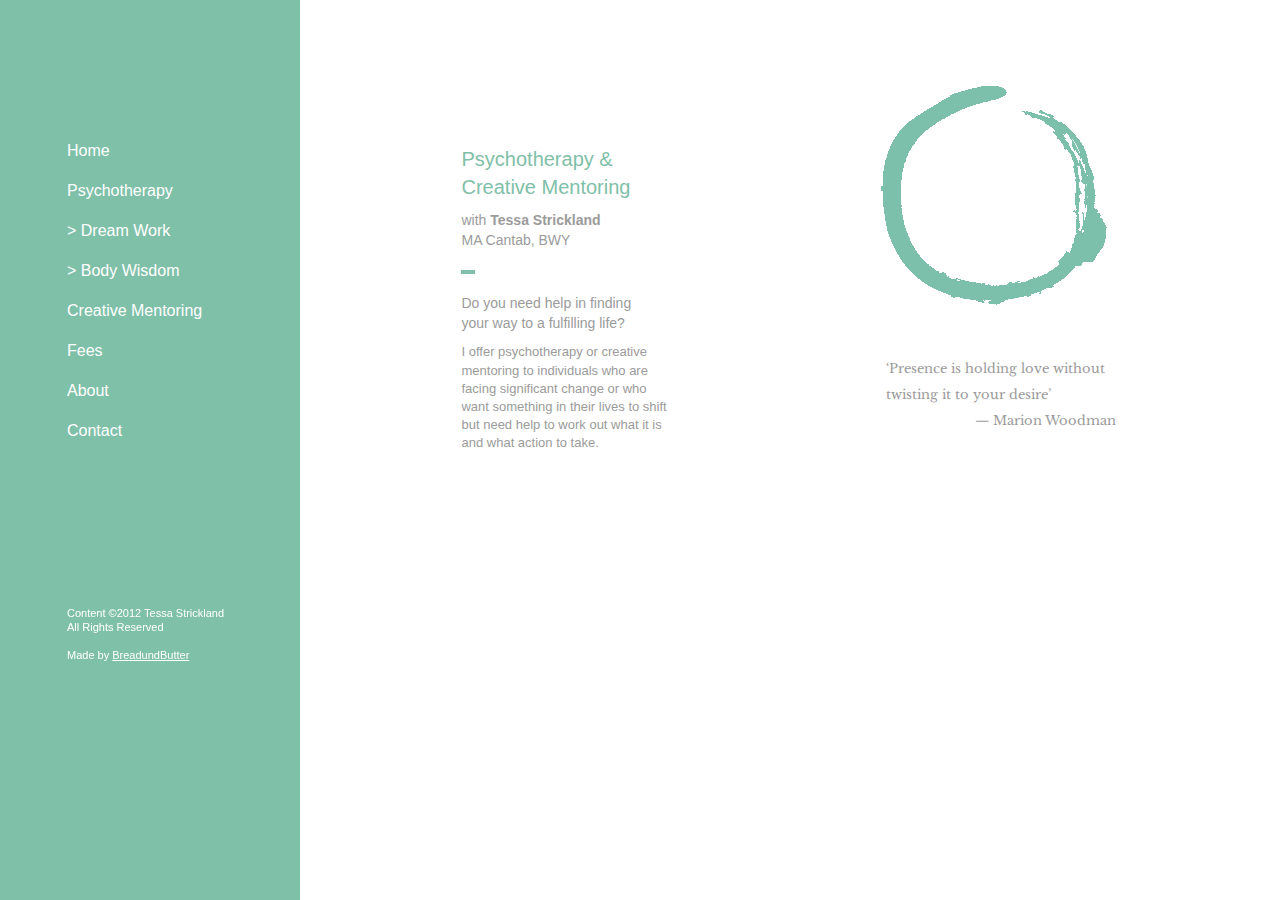
<file: index.html>
<!DOCTYPE html>
<html>
  <head>
    <title>Core Process Psychotherapy with Tessa Strickland</title>
    <meta charset="UTF-8">
    <meta name="description" content="UKCP registered psychotherapist: psychotherapy, mentoring and mindfulness practice in Bath, Somerset.">
    <meta name="viewport" content="width=device-width, initial-scale=1">
    <link rel="stylesheet" href="stylesheets/reset.css" type="text/css">
    <link rel="stylesheet" href="stylesheets/style.css">
    <link href="https://fonts.googleapis.com/css?family=Libre+Baskerville" rel="stylesheet">
  </head>
<body>

<!-- Sidebar/menu -->
<nav class="bb-sidebar sidebar-style bb-collapse bb-top bb-padding" style="z-index:3;width:300px;" id="mySidebar"><br>
  <a href="javascript:void(0)" onclick="w3_close()" class="bb-button bb-hide-large bb-display-topleft" style="width:100%;font-size:22px;text-align:right;padding-right:30px;">X</a>
  <div class="bb-bar-block set-navigation">
    <a href="index.html" onclick="w3_close()" class="bb-bar-item bb-button bb-hover-darkgreen">Home</a> 
    <a href="psychotherapy.html" onclick="w3_close()" class="bb-bar-item bb-button bb-hover-darkgreen">Psychotherapy</a> 
    <a href="dreamwork.html" onclick="w3_close()" class="bb-bar-item bb-button bb-hover-darkgreen">> Dream Work</a> 
    <a href="bodywisdom.html" onclick="w3_close()" class="bb-bar-item bb-button bb-hover-darkgreen">> Body Wisdom</a> 
    <a href="creativementoring.html" onclick="w3_close()" class="bb-bar-item bb-button bb-hover-darkgreen">Creative Mentoring</a>
    <a href="fees.html" onclick="w3_close()" class="bb-bar-item bb-button bb-hover-darkgreen">Fees</a> 
    <a href="about.html" onclick="w3_close()" class="bb-bar-item bb-button bb-hover-darkgreen">About</a> 
    <a href="contact.html" onclick="w3_close()" class="bb-bar-item bb-button bb-hover-darkgreen">Contact</a>
  </div>
</nav>

<!-- Top menu on small screens -->
<header class="bb-container bb-top bb-hide-large sidebar-style bb-xlarge bb-padding">
  <a href="javascript:void(0)" class="bb-button bb-margin-right" onclick="w3_open()">☰</a>

</header>

<!-- Overlay effect when opening sidebar on small screens -->
<div class="bb-overlay bb-hide-large" onclick="w3_close()" style="cursor:pointer" title="close side menu" id="myOverlay"></div>

<!-- !PAGE CONTENT! -->
<div class="bb-main" style="margin-left:340px;margin-right:40px">
  
  <!-- Homepage Content Col 2 -->

  <div class="bb-row-padding">
    <div class="bb-half bb-margin-bottom mt145 tab-mt200 mob-mt130">
      <div style="max-width:215px;margin: 0 auto;">
        <h1 style="font-size:20px;line-height:1.4;padding-bottom:10px;color:#7fc0a9">Psychotherapy & Creative Mentoring</h1>
        <p style="font-size: 14px;line-height: 1.4;color: #9b9b9b;padding-bottom:20px">with <span class="emphasise">Tessa Strickland</span><br/>MA Cantab, BWY</p>

        <hr style="width:10px;border:2px solid #7fc0a9;margin-bottom:20px;float:left;margin-top:0px;">
        
        <p style="font-size: 14px;line-height: 1.4;color: #9b9b9b;padding-bottom:10px;clear:both;" >Do you need help in finding<br/>your way to a fulfilling life?</p>

        <p class="page-copy mb30">I offer psychotherapy or creative mentoring to individuals who are facing significant change or who want something in their lives to shift but need help to work out what it is and what action to take.</p>
        <hr style="width:10px;border:2px solid #7fc0a9" class="mob-linebreak">
      </div>
    </div>
        
    <div class="bb-half mt70 tab-mt100 mob-mt0">
      <div class="set-thirdcol mob-set-pagequote">
        <div id="circle" class="mb60 mob-mb30">
            <img src="assets/transparent_circle.png" alt="zen-circle" width="226">
        </div>
        <div class="test page-quote set-pagequote homepage-quote mob-mt10 mob-mb80">
          <p >
            ‘Presence is holding love without twisting it to your desire’ 
          </p>
          <p class="set-right ">— Marion Woodman</p>
        </div>
      </div>
    </div>
  </div>

<!-- End page content -->
</div>

<!-- W3.CSS Container -->
<div class="footer tab-footer bb-container bb-padding-32" style="margin-top:75px;padding-right:58px;"><p>Content ©2012 Tessa Strickland <br/>
All Rights Reserved <br/><br/>Made by <a href="https://www.breadundbutter.com" title="breadundbutter" target="_blank" class="bb-hover-opacity">BreadundButter</a></p></div>

<script>
// Script to open and close sidebar
function w3_open() {
    document.getElementById("mySidebar").style.display = "block";
    document.getElementById("myOverlay").style.display = "block";
}
 
function w3_close() {
    document.getElementById("mySidebar").style.display = "none";
    document.getElementById("myOverlay").style.display = "none";
}
</script>

</body>
</html>
</file>
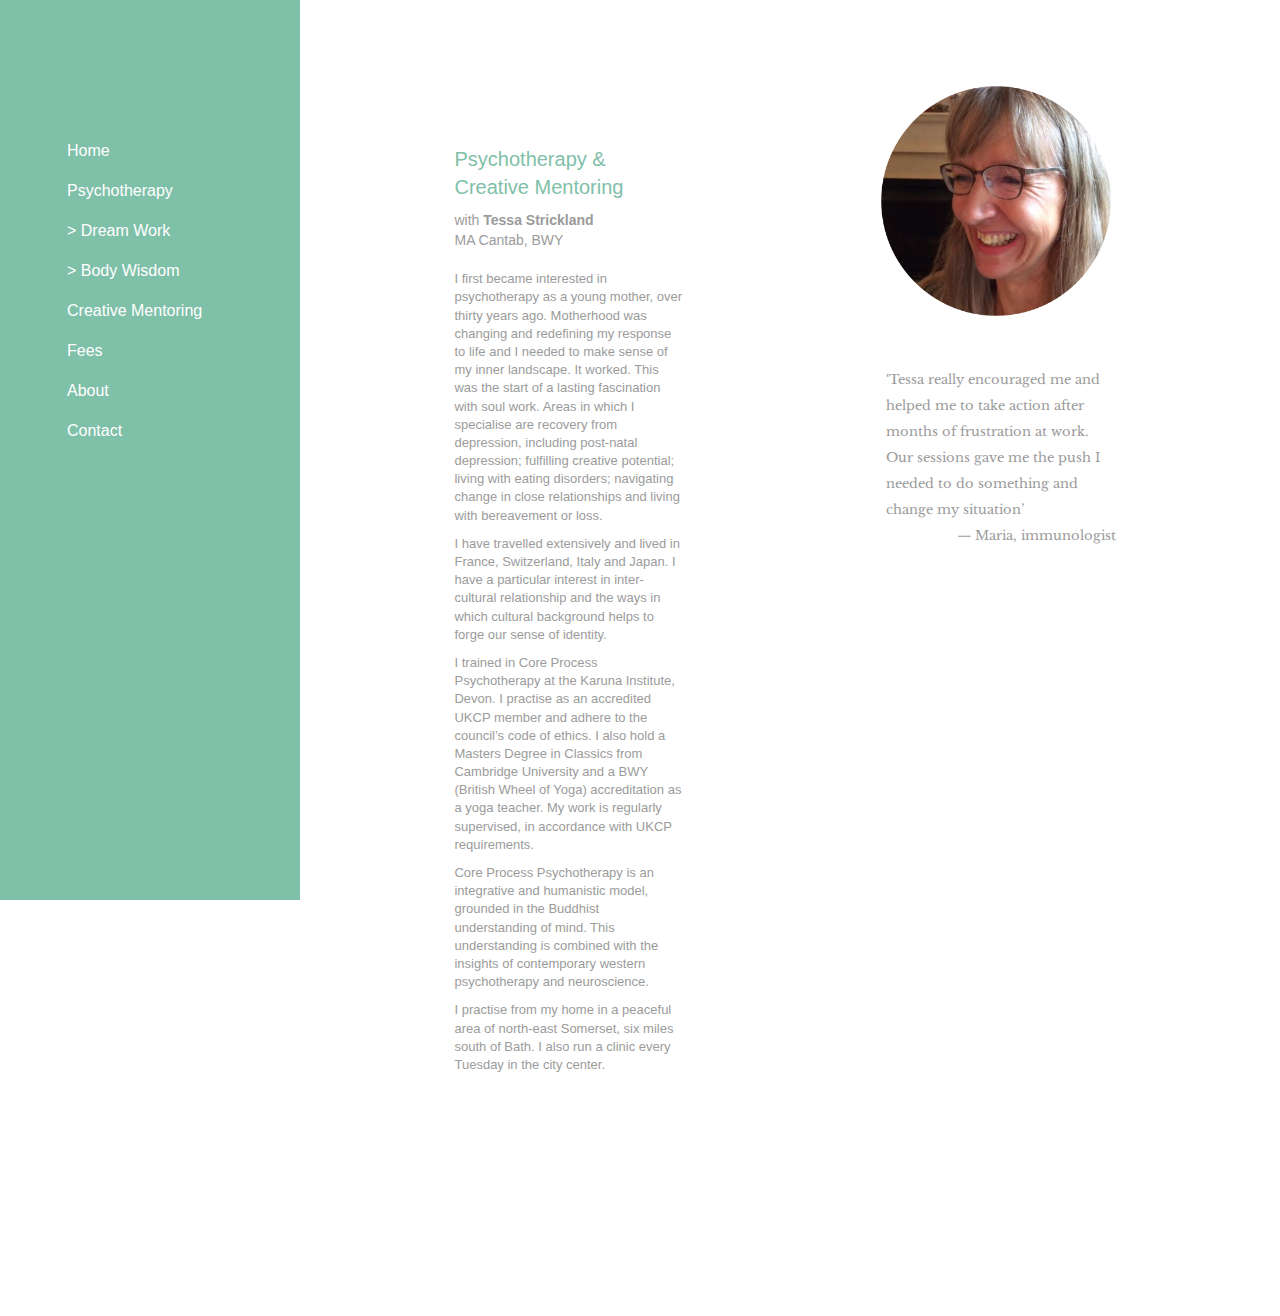
<file: about.html>
<!DOCTYPE html>
<html>
  <head>
    <title>About | Tessa Strickland</title>
    <meta charset="UTF-8">
    <meta name="description" content="Tessa Strickland offers mid- to long-term core process pyschotherapy in rural north-east Somerset">
    <meta name="viewport" content="width=device-width, initial-scale=1">
    <link rel="stylesheet" href="stylesheets/reset.css" type="text/css">
    <link rel="stylesheet" href="stylesheets/style.css">
    <link href="https://fonts.googleapis.com/css?family=Libre+Baskerville" rel="stylesheet">
  </head>
  <body>

  <!-- Sidebar/menu -->
  <nav class="bb-sidebar sidebar-style bb-collapse bb-top bb-padding" style="z-index:3;width:300px;" id="mySidebar"><br>
    <a href="javascript:void(0)" onclick="w3_close()" class="bb-button bb-hide-large bb-display-topleft" style="width:100%;font-size:22px;text-align:right;padding-right:30px;">X</a>
    <div class="bb-bar-block set-navigation">
      <a href="index.html" onclick="w3_close()" class="bb-bar-item bb-button bb-hover-darkgreen">Home</a> 
      <a href="psychotherapy.html" onclick="w3_close()" class="bb-bar-item bb-button bb-hover-darkgreen">Psychotherapy</a> 
      <a href="dreamwork.html" onclick="w3_close()" class="bb-bar-item bb-button bb-hover-darkgreen">> Dream Work</a> 
      <a href="bodywisdom.html" onclick="w3_close()" class="bb-bar-item bb-button bb-hover-darkgreen">> Body Wisdom</a> 
      <a href="creativementoring.html" onclick="w3_close()" class="bb-bar-item bb-button bb-hover-darkgreen">Creative Mentoring</a>
      <a href="fees.html" onclick="w3_close()" class="bb-bar-item bb-button bb-hover-darkgreen">Fees</a> 
      <a href="about.html" onclick="w3_close()" class="bb-bar-item bb-button bb-hover-darkgreen">About</a> 
      <a href="contact.html" onclick="w3_close()" class="bb-bar-item bb-button bb-hover-darkgreen">Contact</a>
    </div>
  </nav>

  <!-- Top menu on small screens -->
  <header class="bb-container bb-top bb-hide-large sidebar-style bb-xlarge bb-padding">
    <a href="javascript:void(0)" class="bb-button bb-margin-right" onclick="w3_open()">☰</a>

  </header>

  <!-- Overlay effect when opening sidebar on small screens -->
  <div class="bb-overlay bb-hide-large" onclick="w3_close()" style="cursor:pointer" title="close side menu" id="myOverlay"></div>

  <!-- !PAGE CONTENT! -->
  <div class="bb-main" style="margin-left:340px;margin-right:40px">
    

    <!-- Packages / Pricing Tables -->

    <div class="bb-row-padding">
      <div class="bb-half bb-margin-bottom mt145 tab-mt200 mob-mt130">
        <div style="max-width:229px;margin: 0 auto;">
          <h1 style="font-size:20px;line-height:1.4;padding-bottom:10px;color:#7fc0a9">Psychotherapy & Creative Mentoring</h1>
          <p style="font-size: 14px;line-height: 1.4;color: #9b9b9b;padding-bottom:20px">with <span class="emphasise">Tessa Strickland</span></br>MA Cantab, BWY</p>
          <div class="page-copy">
          <p class="mb10">I first became interested in psychotherapy as a young mother, over thirty years ago. Motherhood was changing and redefining my response to life and I needed to make sense of my inner landscape. It worked.  This was the start of a lasting fascination with soul work. Areas in which I specialise are recovery from depression, including post-natal depression; fulfilling creative potential; living with eating disorders; navigating change in close relationships and living with bereavement or loss.</p>

          <p class="mb10">I have travelled extensively and lived in France, Switzerland, Italy and Japan.  I have a particular interest in inter-cultural relationship and the ways in which cultural background helps to forge our sense of identity.</p>

          <p class="mb10">I trained in Core Process Psychotherapy at the Karuna Institute, Devon. I practise as an accredited UKCP member and adhere to the council’s code of ethics. I also hold a Masters Degree in Classics from Cambridge University and a BWY (British Wheel of Yoga) accreditation as a yoga teacher. My work is regularly supervised, in accordance with UKCP requirements.</p>

          <p class="mb10">Core Process Psychotherapy is an integrative and humanistic model, grounded in the Buddhist understanding of mind. This understanding is combined with the insights of contemporary western psychotherapy and neuroscience.</p>

          <p class="mb30">I practise from my home in a peaceful area of north-east Somerset, six miles south of Bath. I also run a clinic every Tuesday in the city center. </p>
          <hr style="width:10px;border:2px solid #7fc0a9" class="mob-linebreak">
          </div>
        </div>
      </div>
          
      <div class="bb-half mt70 tab-mt100 mob-mt0">
        <div class="set-thirdcol mob-set-pagequote">
          <div id="circle" class="mb60 mob-mb30">
              <img style="width:230px" src="assets/tessa.png" alt="tessa-strickland" width="230">
          </div>
          <div class="page-quote set-pagequote mob-mt10 mob-mb80">
            <p >
              ‘Tessa really encouraged me and helped me to take action after months of frustration at work.
              Our sessions gave me the push I needed to do something and change my situation’   
            </p>
            <p class="set-right ">— Maria, immunologist
  </p>
          </div>
        </div>
      </div>
    </div>

  <!-- End page content -->
  </div>

  <!-- W3.CSS Container -->
  <div class="footer tab-footer bb-container bb-padding-32" style="margin-top:75px;padding-right:58px;"><p>Content ©2012 Tessa Strickland </br>
  All Rights Reserved </br></br>Made by <a href="https://www.breadundbutter.com" title="breadundbutter" target="_blank" class="bb-hover-opacity">BreadundButter</a></p></div>

  <script>
  // Script to open and close sidebar
  function w3_open() {
      document.getElementById("mySidebar").style.display = "block";
      document.getElementById("myOverlay").style.display = "block";
  }
   
  function w3_close() {
      document.getElementById("mySidebar").style.display = "none";
      document.getElementById("myOverlay").style.display = "none";
  }
  </script>

  </body>
</html>
</file>
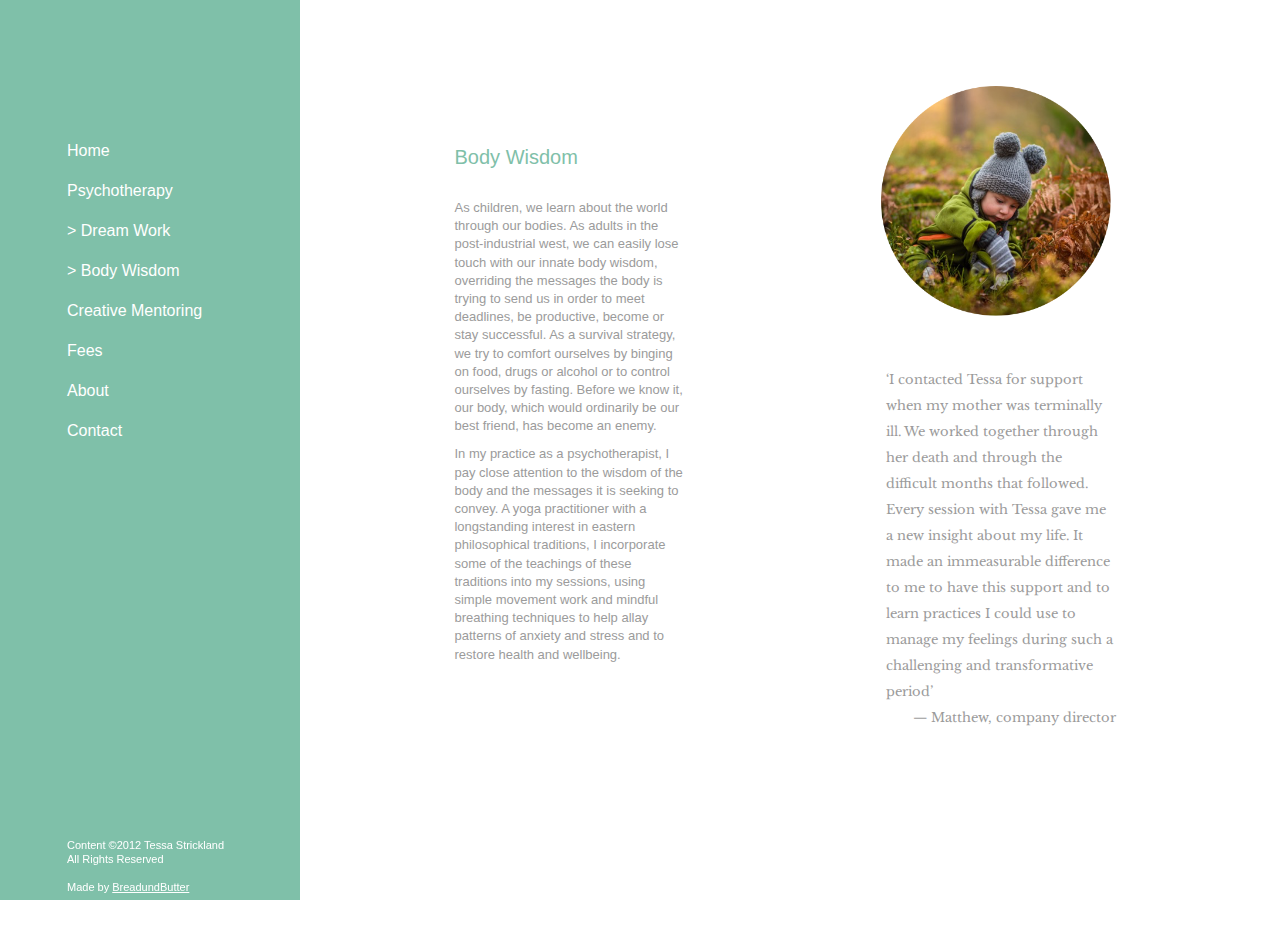
<file: bodywisdom.html>
<!DOCTYPE html>
<html>
<head>
  <title>Body Wisdom with Tessa Strickland</title>
  <meta charset="UTF-8">
  <meta name="description" content="The body remembers: learn to read the messages your body sends you with movement practice and breath work">
  <meta name="viewport" content="width=device-width, initial-scale=1">
  <link rel="stylesheet" href="stylesheets/reset.css" type="text/css">
  <link rel="stylesheet" href="stylesheets/style.css">
  <link href="https://fonts.googleapis.com/css?family=Libre+Baskerville" rel="stylesheet">
</head>
<body>

<!-- Sidebar/menu -->
<nav class="bb-sidebar sidebar-style bb-collapse bb-top bb-padding" style="z-index:3;width:300px;" id="mySidebar"><br>
  <a href="javascript:void(0)" onclick="w3_close()" class="bb-button bb-hide-large bb-display-topleft" style="width:100%;font-size:22px;text-align:right;padding-right:30px;">X</a>
  <div class="bb-bar-block set-navigation">
    <a href="index.html" onclick="w3_close()" class="bb-bar-item bb-button bb-hover-darkgreen">Home</a> 
    <a href="psychotherapy.html" onclick="w3_close()" class="bb-bar-item bb-button bb-hover-darkgreen">Psychotherapy</a> 
    <a href="dreamwork.html" onclick="w3_close()" class="bb-bar-item bb-button bb-hover-darkgreen">> Dream Work</a> 
    <a href="bodywisdom.html" onclick="w3_close()" class="bb-bar-item bb-button bb-hover-darkgreen">> Body Wisdom</a> 
    <a href="creativementoring.html" onclick="w3_close()" class="bb-bar-item bb-button bb-hover-darkgreen">Creative Mentoring</a>
    <a href="fees.html" onclick="w3_close()" class="bb-bar-item bb-button bb-hover-darkgreen">Fees</a> 
    <a href="about.html" onclick="w3_close()" class="bb-bar-item bb-button bb-hover-darkgreen">About</a> 
    <a href="contact.html" onclick="w3_close()" class="bb-bar-item bb-button bb-hover-darkgreen">Contact</a>
  </div>
</nav>

<!-- Top menu on small screens -->
<header class="bb-container bb-top bb-hide-large sidebar-style bb-xlarge bb-padding">
  <a href="javascript:void(0)" class="bb-button bb-margin-right" onclick="w3_open()">☰</a>

</header>

<!-- Overlay effect when opening sidebar on small screens -->
<div class="bb-overlay bb-hide-large" onclick="w3_close()" style="cursor:pointer" title="close side menu" id="myOverlay"></div>

<!-- !PAGE CONTENT! -->
<div class="bb-main" style="margin-left:340px;margin-right:40px">

  <!-- Packages / Pricing Tables -->

  <div class="bb-row-padding">
    <div class="bb-half bb-margin-bottom mt145 tab-mt200 mob-mt130">
      <div style="max-width:229px;margin: 0 auto;">
        <h1 style="font-size:20px;line-height:1.2;padding-bottom:30px;color:#7fc0a9">Body Wisdom</h1>
        <p class="page-copy mb10">As children, we learn about the world through our bodies. As adults in the post-industrial west, we can easily lose touch with our innate body wisdom, overriding the messages the body is trying to send us in order to meet deadlines, be productive, become or stay successful. As a survival strategy, we try to comfort ourselves by binging on food, drugs or alcohol or to control ourselves by fasting. Before we know it, our body, which would ordinarily be our best friend, has become an enemy.</p>
        <p class="page-copy mb30">In my practice as a psychotherapist, I pay close attention to the wisdom of the body and the messages it is seeking to convey.  A yoga practitioner with a longstanding interest in eastern philosophical traditions, I incorporate some of the teachings of these traditions into my sessions, using simple movement work and mindful breathing techniques to help allay patterns of anxiety and stress and to restore health and wellbeing.</p>
        <hr style="width:10px;border:2px solid #7fc0a9" class="mob-linebreak">
      </div>
    </div>
        
    <div class="bb-half mt70 tab-mt100 mob-mt0">
      <div class="set-thirdcol mob-set-pagequote">
        <div id="circle" class="mb60 mob-mb30">
            <img style="width:230px" src="assets/bodywisdom.png" width="230" alt="body-wisdom">
        </div>
        <div class="page-quote set-pagequote mob-mt10 mob-mb80">
          <p >
            ‘I contacted Tessa for support when my mother was terminally ill. We worked together through her death and through the difficult months that followed. Every session with Tessa gave me a new insight about my life. It made an immeasurable difference to me to have this support and to learn practices I could use to manage my feelings during such a challenging and transformative period’ 
          </p>
          <p class="set-right ">— Matthew, company director</p>
        </div>
      </div>
    </div>
  </div>

<!-- End page content -->
</div>

<!-- W3.CSS Container -->
<div class="footer tab-footer bb-container bb-padding-32" style="margin-top:75px;padding-right:58px;"><p>Content ©2012 Tessa Strickland </br>
All Rights Reserved </br></br>Made by <a href="https://www.breadundbutter.com" title="breadundbutter" target="_blank" class="bb-hover-opacity">BreadundButter</a></p></div>

<script>
// Script to open and close sidebar
function w3_open() {
    document.getElementById("mySidebar").style.display = "block";
    document.getElementById("myOverlay").style.display = "block";
}
 
function w3_close() {
    document.getElementById("mySidebar").style.display = "none";
    document.getElementById("myOverlay").style.display = "none";
}
</script>

</body>
</html>
</file>
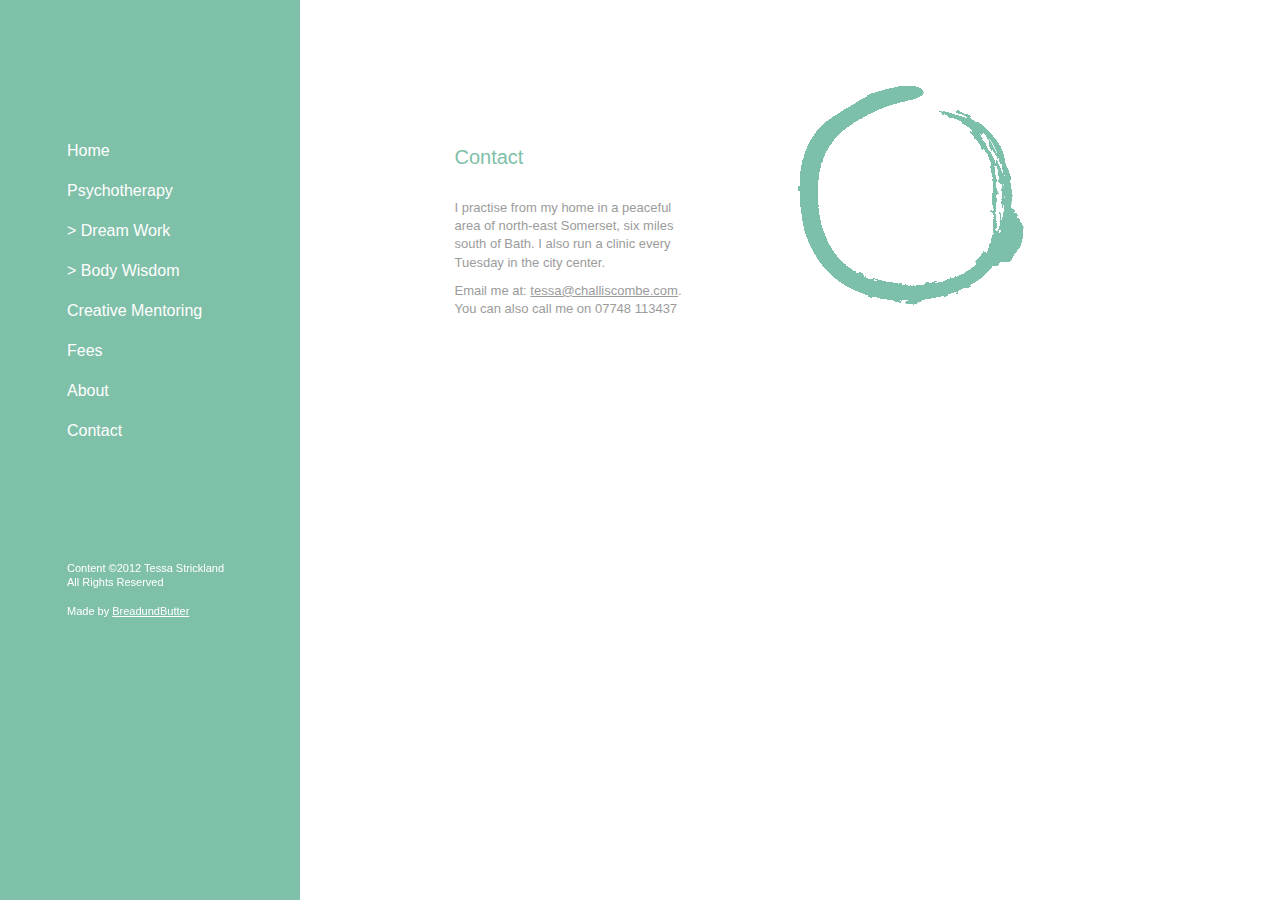
<file: contact.html>
<!DOCTYPE html>
<html>
<head>
  <title>Contact | Tessa Strickland</title>
  <meta charset="UTF-8">
  <meta name="description" content="Take care of your soul: I offer psychotherapy based on Buddhist mindfulness teachings and modern psychology.">
  <meta name="viewport" content="width=device-width, initial-scale=1">
  <link rel="stylesheet" href="stylesheets/reset.css" type="text/css">
  <link rel="stylesheet" href="stylesheets/style.css">
  <link href="https://fonts.googleapis.com/css?family=Libre+Baskerville" rel="stylesheet">
</head>
<body>

<!-- Sidebar/menu -->
<nav class="bb-sidebar sidebar-style bb-collapse bb-top bb-padding" style="z-index:3;width:300px;" id="mySidebar"><br>
  <a href="javascript:void(0)" onclick="w3_close()" class="bb-button bb-hide-large bb-display-topleft" style="width:100%;font-size:22px;text-align:right;padding-right:30px;">X</a>
  <div class="bb-bar-block set-navigation">
    <a href="index.html" onclick="w3_close()" class="bb-bar-item bb-button bb-hover-darkgreen">Home</a> 
    <a href="psychotherapy.html" onclick="w3_close()" class="bb-bar-item bb-button bb-hover-darkgreen">Psychotherapy</a> 
    <a href="dreamwork.html" onclick="w3_close()" class="bb-bar-item bb-button bb-hover-darkgreen">> Dream Work</a> 
    <a href="bodywisdom.html" onclick="w3_close()" class="bb-bar-item bb-button bb-hover-darkgreen">> Body Wisdom</a> 
    <a href="creativementoring.html" onclick="w3_close()" class="bb-bar-item bb-button bb-hover-darkgreen">Creative Mentoring</a>
    <a href="fees.html" onclick="w3_close()" class="bb-bar-item bb-button bb-hover-darkgreen">Fees</a> 
    <a href="about.html" onclick="w3_close()" class="bb-bar-item bb-button bb-hover-darkgreen">About</a> 
    <a href="contact.html" onclick="w3_close()" class="bb-bar-item bb-button bb-hover-darkgreen">Contact</a>
  </div>
</nav>

<!-- Top menu on small screens -->
<header class="bb-container bb-top bb-hide-large sidebar-style bb-xlarge bb-padding">
  <a href="javascript:void(0)" class="bb-button bb-margin-right" onclick="w3_open()">☰</a>

</header>

<!-- Overlay effect when opening sidebar on small screens -->
<div class="bb-overlay bb-hide-large" onclick="w3_close()" style="cursor:pointer" title="close side menu" id="myOverlay"></div>

<!-- !PAGE CONTENT! -->
<div class="bb-main" style="margin-left:340px;margin-right:40px"> 
  <!-- Contact us form -->

  <div class="bb-row-padding">
    <div class="bb-half bb-margin-bottom mt145 tab-mt200 mob-mt130 page-copy">
      <div style="max-width:229px;margin: 0 auto;">
        <h1 style="font-size:20px;line-height:1.2;padding-bottom:30px;color:#7fc0a9">Contact</h1>
        <div class="page-copy">
          <p class="mb10">I practise from my home in a peaceful area of north-east Somerset, six miles south of Bath. I also run a clinic every Tuesday in the city center. </p>
          <p class="mb120">Email me at: <a href="mailto:tessa@challiscombe.com">tessa@challiscombe.com</a>. You can also call me on 07748 113437</p>
        </div>
      </div>
    </div>
        
    <div class="bb-half mt70 tab-mt100 mob-mt70">
      <div class="mob-set-pagequote">
        <div id="circle" class="mb60 mob-mb30">
            <img src="assets/transparent_circle.png" alt="zen-circle" width="226">
        </div>
      </div>
    </div>
  </div>

<!-- End page content -->
</div>

<!-- W3.CSS Container -->
<div class="footer tab-footer bb-container bb-padding-32" style="margin-top:75px;padding-right:58px;"><p>Content ©2012 Tessa Strickland </br>
All Rights Reserved </br></br>Made by <a href="https://www.breadundbutter.com" title="breadundbutter" target="_blank" class="bb-hover-opacity">BreadundButter</a></p></div>

<script>
// Script to open and close sidebar
function w3_open() {
    document.getElementById("mySidebar").style.display = "block";
    document.getElementById("myOverlay").style.display = "block";
}
 
function w3_close() {
    document.getElementById("mySidebar").style.display = "none";
    document.getElementById("myOverlay").style.display = "none";
}

var contactform =  document.getElementById('contactform');
contactform.setAttribute('action', '//formspree.io/' + 'tessa' + '@' + 'challiscombe' + '.' + 'com');
var ccemailfield = document.getElementById('ccemail');
ccemailfield.setAttribute('value','chloe', 'donegan' + '@' + 'gmail' + '.' + 'com');
</script>

</body>
</html>
</file>
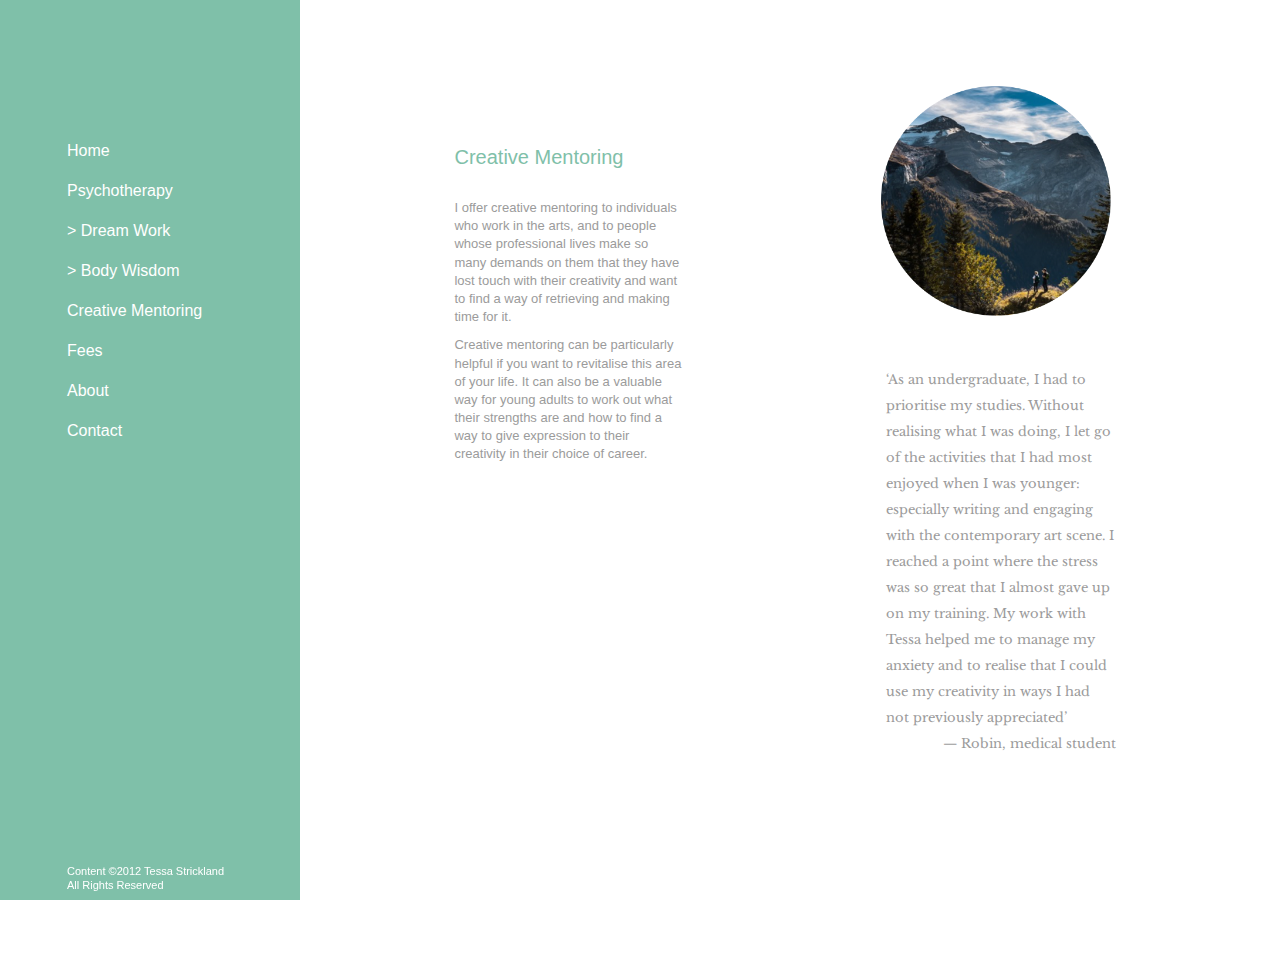
<file: creativementoring.html>
<!DOCTYPE html>
<html>
<head>
  <title>Creative Mentoring with Tessa Strickland</title>
  <meta charset="UTF-8">
  <meta name="description" content="Review your life, your gifts and your unlived potential: use creative mentoring to find your way to a fulfilling future">
  <meta name="viewport" content="width=device-width, initial-scale=1">
  <link rel="stylesheet" href="stylesheets/reset.css" type="text/css">
  <link rel="stylesheet" href="stylesheets/style.css">
  <link href="https://fonts.googleapis.com/css?family=Libre+Baskerville" rel="stylesheet">
</head>
<body>

<!-- Sidebar/menu -->
<nav class="bb-sidebar sidebar-style bb-collapse bb-top bb-padding" style="z-index:3;width:300px;" id="mySidebar"><br>
  <a href="javascript:void(0)" onclick="w3_close()" class="bb-button bb-hide-large bb-display-topleft" style="width:100%;font-size:22px;text-align:right;padding-right:30px;">X</a>
  <div class="bb-bar-block set-navigation">
    <a href="index.html" onclick="w3_close()" class="bb-bar-item bb-button bb-hover-darkgreen">Home</a> 
    <a href="psychotherapy.html" onclick="w3_close()" class="bb-bar-item bb-button bb-hover-darkgreen">Psychotherapy</a> 
    <a href="dreamwork.html" onclick="w3_close()" class="bb-bar-item bb-button bb-hover-darkgreen">> Dream Work</a> 
    <a href="bodywisdom.html" onclick="w3_close()" class="bb-bar-item bb-button bb-hover-darkgreen">> Body Wisdom</a> 
    <a href="creativementoring.html" onclick="w3_close()" class="bb-bar-item bb-button bb-hover-darkgreen">Creative Mentoring</a>
    <a href="fees.html" onclick="w3_close()" class="bb-bar-item bb-button bb-hover-darkgreen">Fees</a> 
    <a href="about.html" onclick="w3_close()" class="bb-bar-item bb-button bb-hover-darkgreen">About</a> 
    <a href="contact.html" onclick="w3_close()" class="bb-bar-item bb-button bb-hover-darkgreen">Contact</a>
  </div>
</nav>

<!-- Top menu on small screens -->
<header class="bb-container bb-top bb-hide-large sidebar-style bb-xlarge bb-padding">
  <a href="javascript:void(0)" class="bb-button bb-margin-right" onclick="w3_open()">☰</a>

</header>

<!-- Overlay effect when opening sidebar on small screens -->
<div class="bb-overlay bb-hide-large" onclick="w3_close()" style="cursor:pointer" title="close side menu" id="myOverlay"></div>

<!-- !PAGE CONTENT! -->
<div class="bb-main" style="margin-left:340px;margin-right:40px">
  

  <!-- Packages / Pricing Tables -->

  <div class="bb-row-padding">
    <div class="bb-half bb-margin-bottom mt145 tab-mt200 mob-mt130">
      <div style="max-width:229px;margin: 0 auto;">
        <h1 style="font-size:20px;line-height:1.2;padding-bottom:30px;color:#7fc0a9">Creative Mentoring</h1>
        <div class="page-copy">
        <p class="mb10">I offer creative mentoring to individuals who work in the arts, and to people whose professional lives make so many demands on them that they have lost touch with their creativity and want to find a way of retrieving and making time for it.</p>

        <p class="mb30">Creative mentoring can be particularly helpful if you want to revitalise this area of your life. It can also be a valuable way for young adults to work out what their strengths are and how to find a way to give expression to their creativity in their choice of career. </p>
        <hr style="width:10px;border:2px solid #7fc0a9" class="mob-linebreak">
        </div>
      </div>
    </div>
        
    <div class="bb-half mt70 tab-mt100 mob-mt0">
      <div class="set-thirdcol mob-set-pagequote">
        <div id="circle" class="mb60 mob-mb30">
            <img style="width:230px" src="assets/creative.png" alt="creative" width="230">
        </div>
        <div class="page-quote set-pagequote mob-mt10 mob-mb80">
          <p >
             ‘As an undergraduate, I had to prioritise my studies. Without realising what I was doing, I let go of the activities that I had most enjoyed when I was younger: especially writing and engaging with the contemporary art scene. I reached a point where the stress was so great that I almost gave up on my training.  My work with Tessa helped me to manage my anxiety and to realise that I could use my creativity in ways I had not previously appreciated’      
          </p>
          <p class="set-right ">— Robin, medical student</p>
        </div>
      </div>
    </div>
  </div>

<!-- End page content -->
</div>

<!-- W3.CSS Container -->
<div class="footer tab-footer bb-container bb-padding-32" style="margin-top:75px;padding-right:58px;"><p>Content ©2012 Tessa Strickland </br>
All Rights Reserved </br></br>Made by <a href="https://www.breadundbutter.com" title="breadundbutter" target="_blank" class="bb-hover-opacity">BreadundButter</a></p></div>

<script>
// Script to open and close sidebar
function w3_open() {
    document.getElementById("mySidebar").style.display = "block";
    document.getElementById("myOverlay").style.display = "block";
}
 
function w3_close() {
    document.getElementById("mySidebar").style.display = "none";
    document.getElementById("myOverlay").style.display = "none";
}
</script>

</body>
</html>
</file>
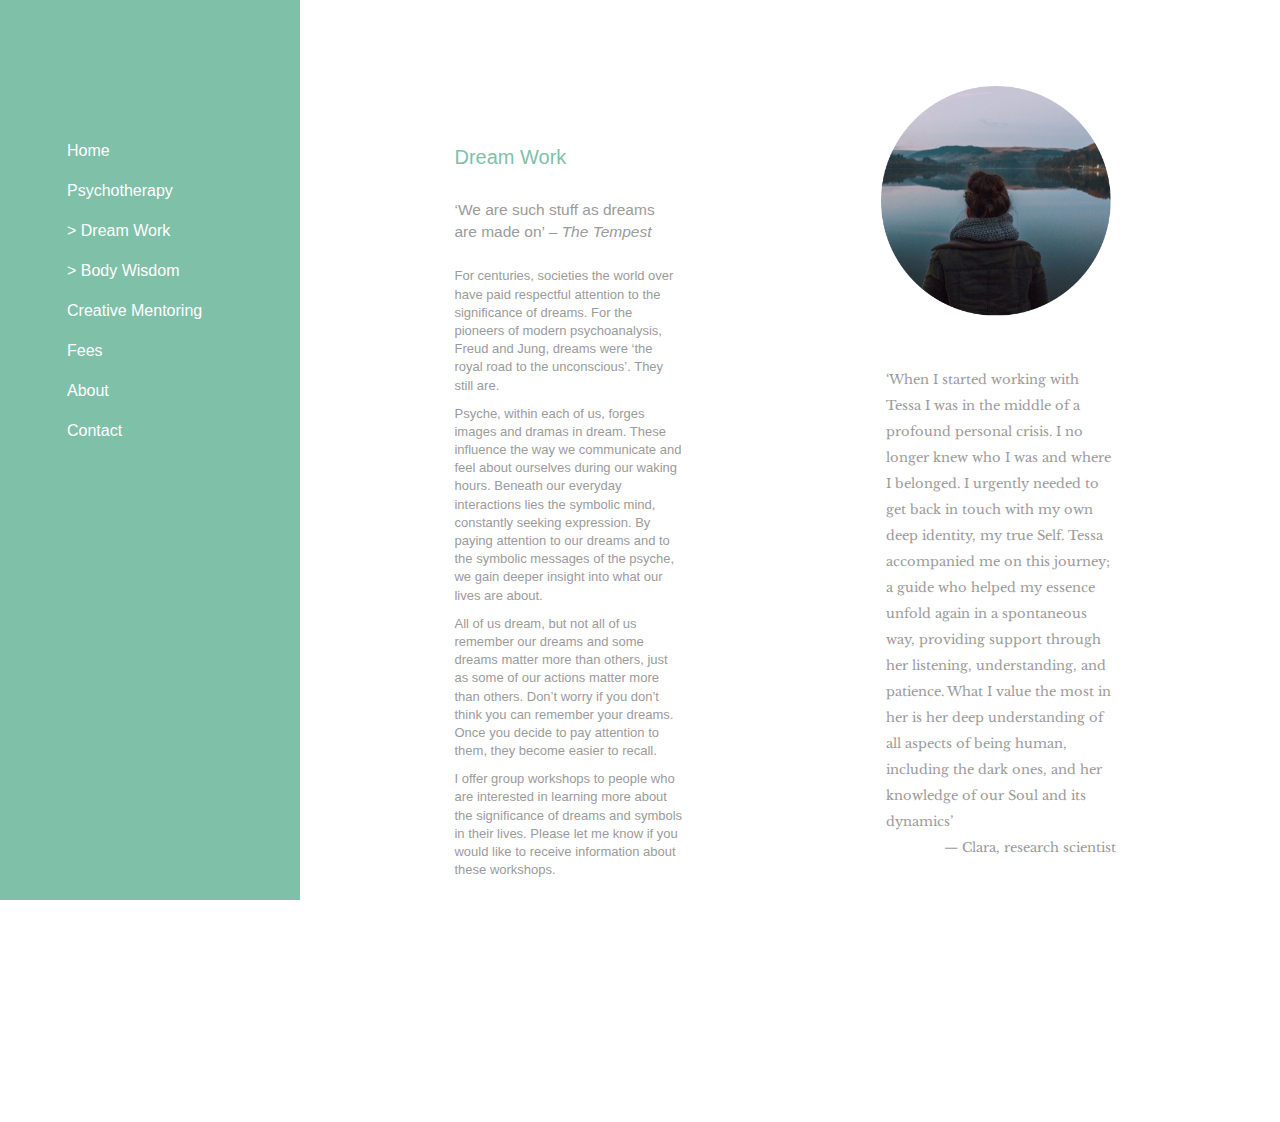
<file: dreamwork.html>
<!DOCTYPE html>
<html>
<head>
  <title>Dreamwork with Tessa Strickland</title>
  <meta charset="UTF-8">
  <meta name="description" content="Learn to interpret the language and symbols of your dreams, understand their meaning and live a more meaningful life">
  <meta name="viewport" content="width=device-width, initial-scale=1">
  <link rel="stylesheet" href="stylesheets/reset.css" type="text/css">
  <link rel="stylesheet" href="stylesheets/style.css">
  <link href="https://fonts.googleapis.com/css?family=Libre+Baskerville" rel="stylesheet">
</head>
<body>

<!-- Sidebar/menu -->
<nav class="bb-sidebar sidebar-style bb-collapse bb-top bb-padding" style="z-index:3;width:300px;" id="mySidebar"><br>
  <a href="javascript:void(0)" onclick="w3_close()" class="bb-button bb-hide-large bb-display-topleft" style="width:100%;font-size:22px;text-align:right;padding-right:30px;">X</a>
  <div class="bb-bar-block set-navigation">
    <a href="index.html" onclick="w3_close()" class="bb-bar-item bb-button bb-hover-darkgreen">Home</a> 
    <a href="psychotherapy.html" onclick="w3_close()" class="bb-bar-item bb-button bb-hover-darkgreen">Psychotherapy</a> 
    <a href="dreamwork.html" onclick="w3_close()" class="bb-bar-item bb-button bb-hover-darkgreen">> Dream Work</a> 
    <a href="bodywisdom.html" onclick="w3_close()" class="bb-bar-item bb-button bb-hover-darkgreen">> Body Wisdom</a> 
    <a href="creativementoring.html" onclick="w3_close()" class="bb-bar-item bb-button bb-hover-darkgreen">Creative Mentoring</a>
    <a href="fees.html" onclick="w3_close()" class="bb-bar-item bb-button bb-hover-darkgreen">Fees</a> 
    <a href="about.html" onclick="w3_close()" class="bb-bar-item bb-button bb-hover-darkgreen">About</a> 
    <a href="contact.html" onclick="w3_close()" class="bb-bar-item bb-button bb-hover-darkgreen">Contact</a>
  </div>
</nav>

<!-- Top menu on small screens -->
<header class="bb-container bb-top bb-hide-large sidebar-style bb-xlarge bb-padding">
  <a href="javascript:void(0)" class="bb-button bb-margin-right" onclick="w3_open()">☰</a>

</header>

<!-- Overlay effect when opening sidebar on small screens -->
<div class="bb-overlay bb-hide-large" onclick="w3_close()" style="cursor:pointer" title="close side menu" id="myOverlay"></div>

<!-- !PAGE CONTENT! -->
<div class="bb-main" style="margin-left:340px;margin-right:40px">
  

  <!-- Packages / Pricing Tables -->

  <div class="bb-row-padding">
    <div class="bb-half bb-margin-bottom mt145 tab-mt200 mob-mt130">
      <div style="max-width:229px;margin: 0 auto;">
        <h1 style="font-size:20px;line-height:1.2;padding-bottom:30px;color:#7fc0a9">Dream Work</h1>
        <p style="font-size: 15.5px;line-height: 1.4;color: #9b9b9b;padding-bottom:25px">‘We are such stuff as dreams </br> are made on’ – <span class="italico">The Tempest</span></p>
        <div class="page-copy">
        <p class="mb10">For centuries, societies the world over have paid respectful attention to the significance of dreams. For the pioneers of modern psychoanalysis, Freud and Jung, dreams were ‘the royal road to the unconscious’. They still are.</p>

        <p class="mb10">Psyche, within each of us, forges images and dramas in dream. These influence the way we communicate and feel about ourselves during our waking hours. Beneath our everyday interactions lies the symbolic mind, constantly seeking expression. By paying attention to our dreams and to the symbolic messages of the psyche, we gain deeper insight into what our lives are about.</p>

        <p class="mb10">All of us dream, but not all of us remember our dreams and some dreams matter more than others, just as some of our actions matter more than others.  Don’t worry if you don’t think you can remember your dreams. Once you decide to pay attention to them, they become easier to recall.</p>

        <p class="mb30">I offer group workshops to people who are interested in learning more about the significance of dreams and symbols in their lives. Please let me know if you would like to receive information about these workshops.</p>
        <hr style="width:10px;border:2px solid #7fc0a9" class="mob-linebreak">
        </div>
      </div>
    </div>
        
    <div class="bb-half mt70 tab-mt100 mob-mt0">
      <div class="set-thirdcol mob-set-pagequote">
        <div id="circle" class="mb60 mob-mb30">
            <img style="width:230px" src="assets/dreamwork.png" alt="dreamwork" width="230">
        </div>
        <div class="page-quote set-pagequote mob-mt10 mob-mb80">
          <p >
            ‘When I started working with Tessa I was in the middle of a profound personal crisis. I no longer knew who I was and where I belonged. I urgently needed to get back in touch with my own deep identity, my true Self. Tessa accompanied me on this journey; a guide who helped my essence unfold again in a spontaneous way, providing support through her listening, understanding, and patience. What I value the most in her is her deep understanding of all aspects of being human, including the dark ones, and her knowledge of our Soul and its dynamics’   
          </p>
          <p class="set-right ">— Clara, research scientist
</p>
        </div>
      </div>
    </div>
  </div>

<!-- End page content -->
</div>

<!-- W3.CSS Container -->
<div class="footer tab-footer bb-container bb-padding-32" style="margin-top:75px;padding-right:58px;"><p>Content ©2012 Tessa Strickland </br>
All Rights Reserved </br></br>Made by <a href="https://www.breadundbutter.com" title="breadundbutter" target="_blank" class="bb-hover-opacity">BreadundButter</a></p></div>

<script>
// Script to open and close sidebar
function w3_open() {
    document.getElementById("mySidebar").style.display = "block";
    document.getElementById("myOverlay").style.display = "block";
}
 
function w3_close() {
    document.getElementById("mySidebar").style.display = "none";
    document.getElementById("myOverlay").style.display = "none";
}

</script>

</body>
</html>
</file>
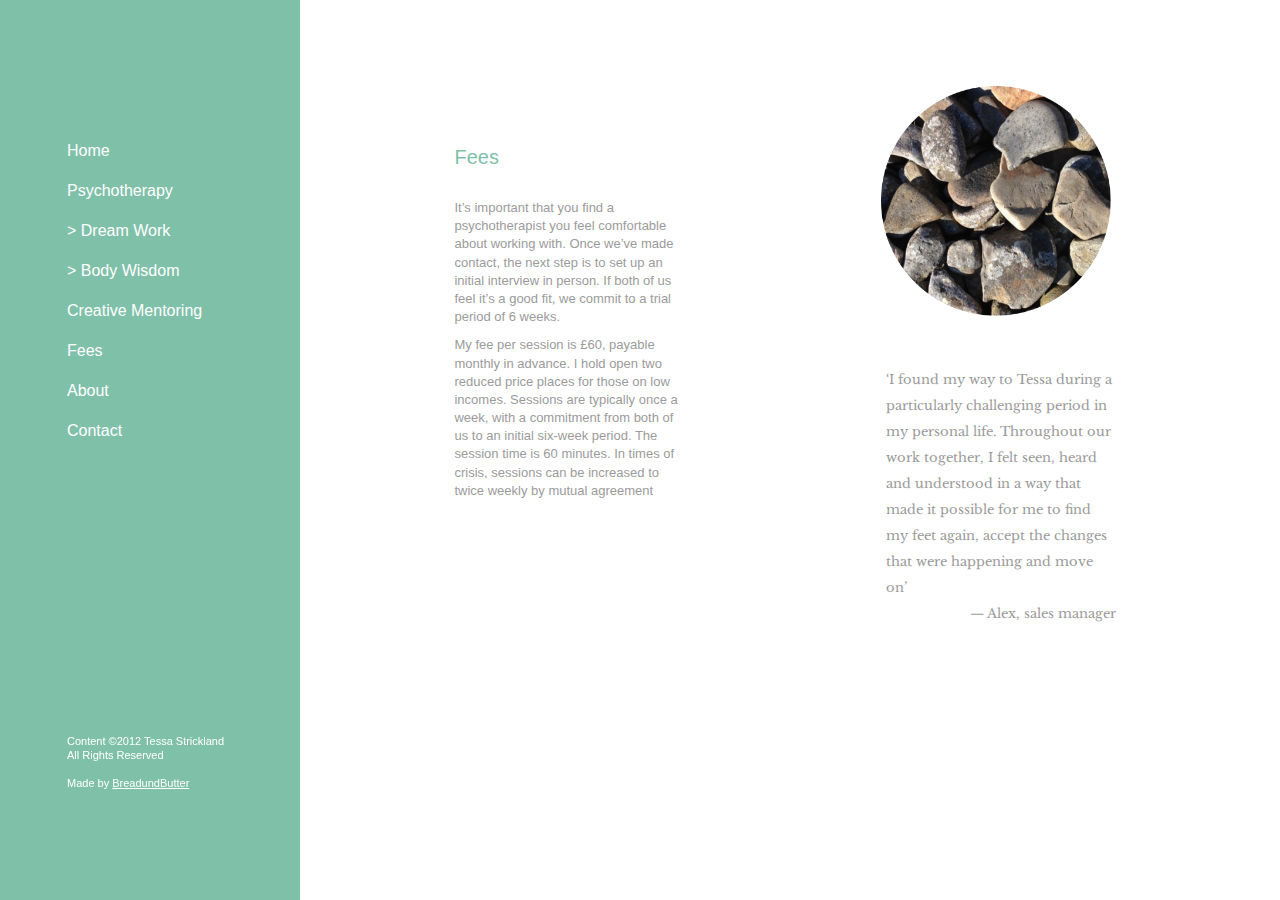
<file: fees.html>
<!DOCTYPE html>
<html>
<head>
  <title>Fees | Tessa Strickland</title>
  <meta charset="UTF-8">
  <meta name="description" content="Affordable one-to-one psychotherapy: reduced rates for those on low income">
  <meta name="viewport" content="width=device-width, initial-scale=1">
  <link rel="stylesheet" href="stylesheets/reset.css" type="text/css">
  <link rel="stylesheet" href="stylesheets/style.css">
  <link href="https://fonts.googleapis.com/css?family=Libre+Baskerville" rel="stylesheet">
</head>
<body>

<!-- Sidebar/menu -->
<nav class="bb-sidebar sidebar-style bb-collapse bb-top bb-padding" style="z-index:3;width:300px;" id="mySidebar"><br>
  <a href="javascript:void(0)" onclick="w3_close()" class="bb-button bb-hide-large bb-display-topleft" style="width:100%;font-size:22px;text-align:right;padding-right:30px;">X</a>
  <div class="bb-bar-block set-navigation">
    <a href="index.html" onclick="w3_close()" class="bb-bar-item bb-button bb-hover-darkgreen">Home</a> 
    <a href="psychotherapy.html" onclick="w3_close()" class="bb-bar-item bb-button bb-hover-darkgreen">Psychotherapy</a> 
    <a href="dreamwork.html" onclick="w3_close()" class="bb-bar-item bb-button bb-hover-darkgreen">> Dream Work</a> 
    <a href="bodywisdom.html" onclick="w3_close()" class="bb-bar-item bb-button bb-hover-darkgreen">> Body Wisdom</a> 
    <a href="creativementoring.html" onclick="w3_close()" class="bb-bar-item bb-button bb-hover-darkgreen">Creative Mentoring</a>
    <a href="fees.html" onclick="w3_close()" class="bb-bar-item bb-button bb-hover-darkgreen">Fees</a> 
    <a href="about.html" onclick="w3_close()" class="bb-bar-item bb-button bb-hover-darkgreen">About</a> 
    <a href="contact.html" onclick="w3_close()" class="bb-bar-item bb-button bb-hover-darkgreen">Contact</a>
  </div>
</nav>

<!-- Top menu on small screens -->
<header class="bb-container bb-top bb-hide-large sidebar-style bb-xlarge bb-padding">
  <a href="javascript:void(0)" class="bb-button bb-margin-right" onclick="w3_open()">☰</a>

</header>

<!-- Overlay effect when opening sidebar on small screens -->
<div class="bb-overlay bb-hide-large" onclick="w3_close()" style="cursor:pointer" title="close side menu" id="myOverlay"></div>

<!-- !PAGE CONTENT! -->
<div class="bb-main" style="margin-left:340px;margin-right:40px">
  

  <!-- Packages / Pricing Tables -->

  <div class="bb-row-padding">
    <div class="bb-half bb-margin-bottom mt145 tab-mt200 mob-mt130">
      <div style="max-width:229px;margin: 0 auto;">
        <h1 style="font-size:20px;line-height:1.2;padding-bottom:30px;color:#7fc0a9">Fees</h1>
        <div class="page-copy">
        <p class="mb10">It’s important that you find a psychotherapist you feel comfortable about working with. Once we’ve made contact, the next step is to set up an initial interview in person.  If both of us feel it’s a good fit, we commit to a trial period of 6 weeks.</p>

        <p class="mb30">My fee per session is £60, payable monthly in advance. I hold open two reduced price places for those on low incomes. Sessions are typically once a week, with a commitment from both of us to an initial six-week period. The session time is 60 minutes. In times of crisis, sessions can be increased to twice weekly by mutual agreement</p>
        <hr style="width:10px;border:2px solid #7fc0a9" class="mob-linebreak">
        </div>
      </div>
    </div>
        
    <div class="bb-half mt70 tab-mt100 mob-mt0">
      <div class="set-thirdcol mob-set-pagequote">
        <div id="circle" class="mb60 mob-mb30">
            <img style="width:230px" src="assets/fees.png" alt="fees" width="230">
        </div>
        <div class="page-quote set-pagequote mob-mt10 mob-mb80">
          <p >
            ‘I found my way to Tessa during a particularly challenging period in my personal life. Throughout our work together, I felt seen, heard and understood in a way that made it possible for me to find my feet again, accept the changes that were happening and move on’    
          </p>
          <p class="set-right ">— Alex, sales manager</p>
        </div>
      </div>
    </div>
  </div>

<!-- End page content -->
</div>

<!-- W3.CSS Container -->
<div class="footer tab-footer bb-container bb-padding-32" style="margin-top:75px;padding-right:58px;"><p>Content ©2012 Tessa Strickland </br>
All Rights Reserved </br></br>Made by <a href="https://www.breadundbutter.com" title="breadundbutter" target="_blank" class="bb-hover-opacity">BreadundButter</a></p></div>

<script>
// Script to open and close sidebar
function w3_open() {
    document.getElementById("mySidebar").style.display = "block";
    document.getElementById("myOverlay").style.display = "block";
}
 
function w3_close() {
    document.getElementById("mySidebar").style.display = "none";
    document.getElementById("myOverlay").style.display = "none";
}
</script>

</body>
</html>
</file>
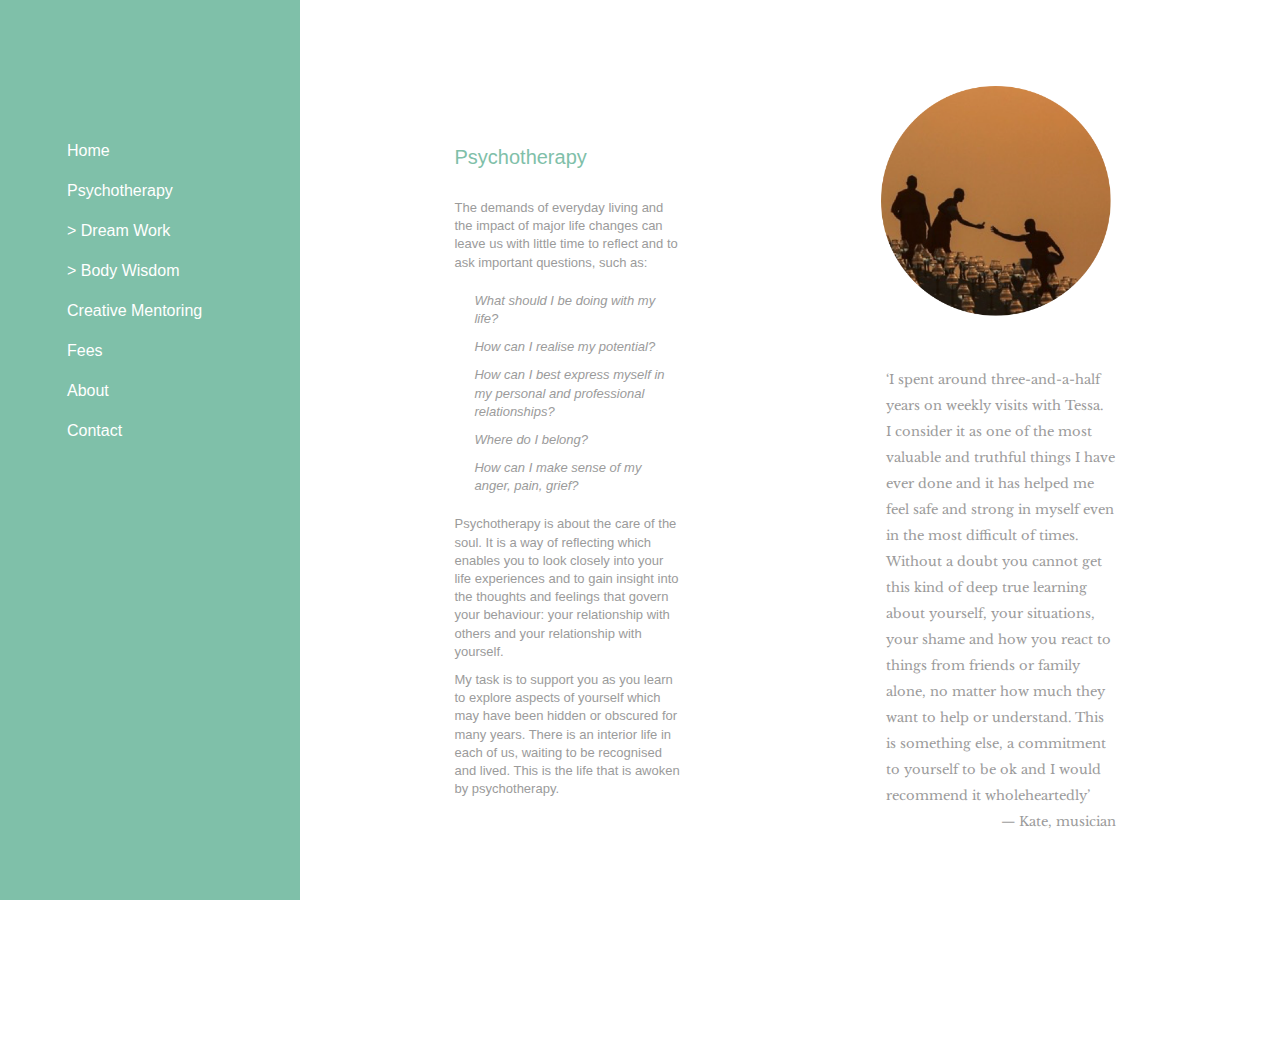
<file: psychotherapy.html>
<!DOCTYPE html>
<html>
<head>
  <title>Psychotherapy with Tessa Strickland</title>
  <meta charset="UTF-8">
  <meta name="description" content="Examine and explore your inner life: core process psychotherapy offers relief for depression, anxiety, bereavement, relationship issues and major life transitions">
  <meta name="viewport" content="width=device-width, initial-scale=1">
  <link rel="stylesheet" href="stylesheets/reset.css" type="text/css">
  <link rel="stylesheet" href="stylesheets/style.css">
  <link href="https://fonts.googleapis.com/css?family=Libre+Baskerville" rel="stylesheet">
</head>
<body>

<!-- Sidebar/menu -->
<nav class="bb-sidebar sidebar-style bb-collapse bb-top bb-padding" style="z-index:3;width:300px;" id="mySidebar"><br>
  <a href="javascript:void(0)" onclick="w3_close()" class="bb-button bb-hide-large bb-display-topleft" style="width:100%;font-size:22px;text-align:right;padding-right:30px;">X</a>
  <div class="bb-bar-block set-navigation">
    <a href="index.html" onclick="w3_close()" class="bb-bar-item bb-button bb-hover-darkgreen">Home</a> 
    <a href="psychotherapy.html" onclick="w3_close()" class="bb-bar-item bb-button bb-hover-darkgreen">Psychotherapy</a> 
    <a href="dreamwork.html" onclick="w3_close()" class="bb-bar-item bb-button bb-hover-darkgreen">> Dream Work</a> 
    <a href="bodywisdom.html" onclick="w3_close()" class="bb-bar-item bb-button bb-hover-darkgreen">> Body Wisdom</a> 
    <a href="creativementoring.html" onclick="w3_close()" class="bb-bar-item bb-button bb-hover-darkgreen">Creative Mentoring</a>
    <a href="fees.html" onclick="w3_close()" class="bb-bar-item bb-button bb-hover-darkgreen">Fees</a> 
    <a href="about.html" onclick="w3_close()" class="bb-bar-item bb-button bb-hover-darkgreen">About</a> 
    <a href="contact.html" onclick="w3_close()" class="bb-bar-item bb-button bb-hover-darkgreen">Contact</a>
  </div>
</nav>

<!-- Top menu on small screens -->
<header class="bb-container bb-top bb-hide-large sidebar-style bb-xlarge bb-padding">
  <a href="javascript:void(0)" class="bb-button bb-margin-right" onclick="w3_open()">☰</a>

</header>

<!-- Overlay effect when opening sidebar on small screens -->
<div class="bb-overlay bb-hide-large" onclick="w3_close()" style="cursor:pointer" title="close side menu" id="myOverlay"></div>

<!-- !PAGE CONTENT! -->
<div class="bb-main" style="margin-left:340px;margin-right:40px">
  

  <!-- Packages / Pricing Tables -->

  <div class="bb-row-padding">
    <div class="bb-half bb-margin-bottom mt145 tab-mt200 mob-mt130">
      <div style="max-width:229px;margin: 0 auto;">
        <h1 style="font-size:20px;line-height:1.2;padding-bottom:30px;color:#7fc0a9">Psychotherapy</h1>
        <div class="page-copy">

        <p class="mb20">The demands of everyday living and the impact of major life changes can leave us with little time to reflect and to ask important questions, such as:</p>

        <div style="margin-left:20px;font-style:italic;width:200px;">
          <p class="mb10">What should I be doing with my life?</p>

          <p class="mb10">How can I realise my potential?</p>

          <p class="mb10">How can I best express myself in my personal and professional relationships?</p>

          <p class="mb10">Where do I belong?</p>

          <p class="mb20">How can I make sense of my anger, pain, grief?</p>

        </div>

        <p class="mb10">Psychotherapy is about the care of the soul. It is a way of reflecting which enables you to look closely into your life experiences and to gain insight into the thoughts and feelings that govern your behaviour: your relationship with others and your relationship with yourself.</p>

        <p class="mb30">My task is to support you as you learn to explore aspects of yourself which may have been hidden or obscured for many years. There is an interior life in each of us, waiting to be recognised and lived. This is the life that is awoken by psychotherapy.</p>
        <hr style="width:10px;border:2px solid #7fc0a9" class="mob-linebreak">
        </div>
      </div>
    </div>
        
    <div class="bb-half mt70 tab-mt100 mob-mt0">
      <div class="set-thirdcol mob-set-pagequote">
        <div id="circle" class="mb60 mob-mb30">
            <img style="width:230px" src="assets/psychotherapy.png" alt="psychotherapy" width="230">
        </div>
        <div class="page-quote set-pagequote mob-mt10 mob-mb80">
          <p >
             ‘I spent around three-and-a-half years on weekly visits with Tessa.</br>I consider it as one of the most valuable and truthful things I have ever done and it has helped me feel safe and strong in myself even in the most difficult of times. Without a doubt you cannot get this kind of deep true learning about yourself, your situations, your shame and how you react to things from friends or family alone, no matter how much they want to help or understand. This is something else, a commitment to yourself to be ok and I would recommend it wholeheartedly’</p>
          <p class="set-right ">— Kate, musician</p>
        </div>
      </div>
    </div>
  </div>

<!-- End page content -->
</div>

<!-- W3.CSS Container -->
<div class="footer tab-footer bb-container bb-padding-32" style="margin-top:75px;padding-right:58px;"><p>Content ©2012 Tessa Strickland </br>
All Rights Reserved </br></br>Made by <a href="https://www.breadundbutter.com" title="breadundbutter" target="_blank" class="bb-hover-opacity">BreadundButter</a></p></div>

<script>
// Script to open and close sidebar
function w3_open() {
    document.getElementById("mySidebar").style.display = "block";
    document.getElementById("myOverlay").style.display = "block";
}
 
function w3_close() {
    document.getElementById("mySidebar").style.display = "none";
    document.getElementById("myOverlay").style.display = "none";
}
</script>

</body>
</html>
</file>
<file: stylesheets/style.css>
/* W3.CSS 4.04 Apr 2017 by Jan Egil and Borge Refsnes */

html {
    box-sizing: border-box
}
*,
*:before,
*:after {
    box-sizing: inherit
}
/* Extract from normalize.css by Nicolas Gallagher and Jonathan Neal git.io/normalize */

html {
    -ms-text-size-adjust: 100%;
    -webkit-text-size-adjust: 100%
}
body {
    margin: 0
}
article,
aside,
details,
figcaption,
figure,
footer,
header,
main,
menu,
nav,
section,
summary {
    display: block
}
audio,
canvas,
progress,
video {
    display: inline-block
}
progress {
    vertical-align: baseline
}
audio:not([controls]) {
    display: none;
    height: 0
}
[hidden],
template {
    display: none
}
a {
    background-color: transparent;
    -webkit-text-decoration-skip: objects
}
a:active,
a:hover {
    outline-width: 0
}
abbr[title] {
    border-bottom: none;
    text-decoration: underline;
    text-decoration: underline dotted
}
dfn {
    font-style: italic
}
mark {
    background: #ff0;
    color: #000
}
small {
    font-size: 80%
}
sub,
sup {
    font-size: 75%;
    line-height: 0;
    position: relative;
    vertical-align: baseline
}
sub {
    bottom: -0.25em
}
sup {
    top: -0.5em
}
figure {
    margin: 1em 40px
}
img {
    border-style: none
}
svg:not(:root) {
    overflow: hidden
}
code,
kbd,
pre,
samp {
    font-family: monospace, monospace;
    font-size: 1em
}
hr {
    box-sizing: content-box;
    height: 0;
    overflow: visible
}
button,
input,
select,
textarea {
    font: inherit;
    margin: 0
}
optgroup {
    font-weight: bold
}
button,
input {
    overflow: visible
}
button,
select {
    text-transform: none
}
button,
html [type=button],
[type=reset],
[type=submit] {
    -webkit-appearance: button
}
button::-moz-focus-inner,
[type=button]::-moz-focus-inner,
[type=reset]::-moz-focus-inner,
[type=submit]::-moz-focus-inner {
    border-style: none;
    padding: 0
}
button:-moz-focusring,
[type=button]:-moz-focusring,
[type=reset]:-moz-focusring,
[type=submit]:-moz-focusring {
    outline: 1px dotted ButtonText
}
fieldset {
    border: 1px solid #c0c0c0;
    margin: 0 2px;
    padding: .35em .625em .75em
}
legend {
    color: inherit;
    display: table;
    max-width: 100%;
    padding: 0;
    white-space: normal
}
textarea {
    overflow: auto
}
[type=checkbox],
[type=radio] {
    padding: 0
}
[type=number]::-webkit-inner-spin-button,
[type=number]::-webkit-outer-spin-button {
    height: auto
}
[type=search] {
    -webkit-appearance: textfield;
    outline-offset: -2px
}
[type=search]::-webkit-search-cancel-button,
[type=search]::-webkit-search-decoration {
    -webkit-appearance: none
}
::-webkit-input-placeholder {
    color: inherit;
    opacity: 0.54
}
::-webkit-file-upload-button {
    -webkit-appearance: button;
    font: inherit
}
/* End extract */
 body,h1,h2,h3,h4,h5 {font-family: Arial, "Helvetica Neue", Helvetica, sans-serif;}

html,
body {
    font-size: 15px;
    line-height: 1.5
}
html {
    overflow-x: hidden
}
h1 {
    font-size: 36px
}
h2 {
    font-size: 30px
}
h3 {
    font-size: 24px
}
h4 {
    font-size: 20px
}
h5 {
    font-size: 18px
}
h6 {
    font-size: 16px
}
.bb-serif {
    font-family: serif
}

.bb-wide {
    letter-spacing: 4px
}

.bb-image {
    max-width: 100%;
    height: auto
}
img {
    margin-bottom: -5px
}
a {
    color: inherit
}
.bb-table,
.bb-table-all {
    border-collapse: collapse;
    border-spacing: 0;
    width: 100%;
    display: table
}
.bb-table-all {
    border: 1px solid #ccc
}
.bb-bordered tr,
.bb-table-all tr {
    border-bottom: 1px solid #ddd
}
.bb-striped tbody tr:nth-child(even) {
    background-color: #f1f1f1
}
.bb-table-all tr:nth-child(odd) {
    background-color: #fff
}
.bb-table-all tr:nth-child(even) {
    background-color: #f1f1f1
}
.bb-hoverable tbody tr:hover,
.bb-ul.bb-hoverable li:hover {
    background-color: #ccc
}
.bb-centered tr th,
.bb-centered tr td {
    text-align: center
}
.bb-table td,
.bb-table th,
.bb-table-all td,
.bb-table-all th {
    padding: 8px 8px;
    display: table-cell;
    text-align: left;
    vertical-align: top
}
.bb-table th:first-child,
.bb-table td:first-child,
.bb-table-all th:first-child,
.bb-table-all td:first-child {
    padding-left: 16px
}
.bb-btn,
.bb-button {
    border: none;
    display: inline-block;
    outline: 0;
    padding: 8px 16px;
    vertical-align: middle;
    overflow: hidden;
    text-decoration: none;
    color: inherit;
    background-color: inherit;
    text-align: center;
    cursor: pointer;
    white-space: nowrap
}
.bb-btn:hover {
    box-shadow: 0 8px 16px 0 rgba(0, 0, 0, 0.2), 0 6px 20px 0 rgba(0, 0, 0, 0.19)
}
.bb-btn,
.bb-button {
    -webkit-touch-callout: none;
    -webkit-user-select: none;
    -khtml-user-select: none;
    -moz-user-select: none;
    -ms-user-select: none;
    user-select: none
}
.bb-disabled,
.bb-btn:disabled,
.bb-button:disabled {
    cursor: not-allowed;
    opacity: 0.3
}
.bb-disabled *,
:disabled * {
    pointer-events: none
}
.bb-btn.bb-disabled:hover,
.bb-btn:disabled:hover {
    box-shadow: none
}
.bb-badge,
.bb-tag {
    background-color: #000;
    color: #fff;
    display: inline-block;
    padding-left: 8px;
    padding-right: 8px;
    text-align: center
}
.bb-badge {
    border-radius: 50%
}
.bb-ul {
    list-style-type: none;
    padding: 0;
    margin: 0
}
.bb-ul li {
    padding: 8px 16px;
    border-bottom: 1px solid #ddd
}
.bb-ul li:last-child {
    border-bottom: none
}
.bb-tooltip,
.bb-display-container {
    position: relative
}
.bb-tooltip .bb-text {
    display: none
}
.bb-tooltip:hover .bb-text {
    display: inline-block
}
.bb-ripple:active {
    opacity: 0.5
}
.bb-ripple {
    transition: opacity 0s
}
.bb-input {
    padding: 8px;
    display: block;
    border: none;
    border-bottom: 1px solid #ccc;
    width: 100%
}
.bb-select {
    padding: 9px 0;
    width: 100%;
    border: none;
    border-bottom: 1px solid #ccc
}
.bb-dropdown-click,
.bb-dropdown-hover {
    position: relative;
    display: inline-block;
    cursor: pointer
}
.bb-dropdown-hover:hover .bb-dropdown-content {
    display: block;
    z-index: 1
}
.bb-dropdown-hover:first-child,
.bb-dropdown-click:hover {
    background-color: #ccc;
    color: #000
}
.bb-dropdown-hover:hover > .bb-button:first-child,
.bb-dropdown-click:hover > .bb-button:first-child {
    background-color: #ccc;
    color: #000
}
.bb-dropdown-content {
    cursor: auto;
    color: #000;
    background-color: #fff;
    display: none;
    position: absolute;
    min-width: 160px;
    margin: 0;
    padding: 0
}
.bb-check,
.bb-radio {
    width: 24px;
    height: 24px;
    position: relative;
    top: 6px
}
.bb-sidebar {
    height: 100%;
    width: 200px;
    background-color: #fff;
    position: fixed!important;
    z-index: 1;
    overflow: auto
}
.bb-bar-block .bb-dropdown-hover,
.bb-bar-block .bb-dropdown-click {
    width: 100%
}
.bb-bar-block .bb-dropdown-hover .bb-dropdown-content,
.bb-bar-block .bb-dropdown-click .bb-dropdown-content {
    min-width: 100%
}
.bb-bar-block .bb-dropdown-hover .bb-button,
.bb-bar-block .bb-dropdown-click .bb-button {
    width: 100%;
    text-align: left;
    padding: 8px 16px
}
.bb-main,
#main {
    transition: margin-left .4s
}
.bb-modal {
    z-index: 3;
    display: none;
    padding-top: 100px;
    position: fixed;
    left: 0;
    top: 0;
    width: 100%;
    height: 100%;
    overflow: auto;
    background-color: rgb(0, 0, 0);
    background-color: rgba(0, 0, 0, 0.4)
}
.bb-modal-content {
    margin: auto;
    background-color: #fff;
    position: relative;
    padding: 0;
    outline: 0;
    width: 600px
}
.bb-bar {
    width: 100%;
    overflow: hidden
}
.bb-center .bb-bar {
    display: inline-block;
    width: auto
}
.bb-bar .bb-bar-item {
    padding: 8px 16px;
    float: left;
    width: auto;
    border: none;
    outline: none;
    display: block
}
.bb-bar .bb-dropdown-hover,
.bb-bar .bb-dropdown-click {
    position: static;
    float: left
}
.bb-bar .bb-button {
    white-space: normal
}
.bb-bar-block .bb-bar-item {
    width: 100%;
    display: block;
    padding: 8px 16px;
    text-align: left;
    border: none;
    outline: none;
    white-space: normal;
    float: none
}
.bb-bar-block.bb-center .bb-bar-item {
    text-align: center
}
.bb-block {
    display: block;
    width: 100%
}
.bb-responsive {
    overflow-x: auto
}
.bb-container:after,
.bb-container:before,
.bb-panel:after,
.bb-panel:before,
.bb-row:after,
.bb-row:before,
.bb-row-padding:after,
.bb-row-padding:before,
.bb-cell-row:before,
.bb-cell-row:after,
.bb-clear:after,
.bb-clear:before,
.bb-bar:before,
.bb-bar:after {
    content: "";
    display: table;
    clear: both
}
.bb-col,
.bb-half,
.bb-third,
.bb-twothird,
.bb-threequarter,
.bb-quarter {
    float: left;
    width: 100%
}
.bb-col.s1 {
    width: 8.33333%
}
.bb-col.s2 {
    width: 16.66666%
}
.bb-col.s3 {
    width: 24.99999%
}
.bb-col.s4 {
    width: 33.33333%
}
.bb-col.s5 {
    width: 41.66666%
}
.bb-col.s6 {
    width: 49.99999%
}
.bb-col.s7 {
    width: 58.33333%
}
.bb-col.s8 {
    width: 66.66666%
}
.bb-col.s9 {
    width: 74.99999%
}
.bb-col.s10 {
    width: 83.33333%
}
.bb-col.s11 {
    width: 91.66666%
}
.bb-col.s12 {
    width: 99.99999%
}
@media (min-width: 601px) {
    .bb-col.m1 {
        width: 8.33333%
    }
    .bb-col.m2 {
        width: 16.66666%
    }
    .bb-col.m3,
    .bb-quarter {
        width: 24.99999%
    }
    .bb-col.m4,
    .bb-third {
        width: 33.33333%
    }
    .bb-col.m5 {
        width: 41.66666%
    }
    .bb-col.m6,
    .bb-half {
        width: 49.99999%
    }
    .bb-col.m7 {
        width: 58.33333%
    }
    .bb-col.m8,
    .bb-twothird {
        width: 66.66666%
    }
    .bb-col.m9,
    .bb-threequarter {
        width: 74.99999%
    }
    .bb-col.m10 {
        width: 83.33333%
    }
    .bb-col.m11 {
        width: 91.66666%
    }
    .bb-col.m12 {
        width: 99.99999%
    }
}
@media (min-width: 993px) {
    .bb-col.l1 {
        width: 8.33333%
    }
    .bb-col.l2 {
        width: 16.66666%
    }
    .bb-col.l3 {
        width: 24.99999%
    }
    .bb-col.l4 {
        width: 33.33333%
    }
    .bb-col.l5 {
        width: 41.66666%
    }
    .bb-col.l6 {
        width: 49.99999%
    }
    .bb-col.l7 {
        width: 58.33333%
    }
    .bb-col.l8 {
        width: 66.66666%
    }
    .bb-col.l9 {
        width: 74.99999%
    }
    .bb-col.l10 {
        width: 83.33333%
    }
    .bb-col.l11 {
        width: 91.66666%
    }
    .bb-col.l12 {
        width: 99.99999%
    }
}
.bb-content {
    max-width: 980px;
    margin: auto
}
.bb-rest {
    overflow: hidden
}
.bb-cell-row {
    display: table;
    width: 100%
}
.bb-cell {
    display: table-cell
}
.bb-cell-top {
    vertical-align: top
}
.bb-cell-middle {
    vertical-align: middle
}
.bb-cell-bottom {
    vertical-align: bottom
}
.bb-hide {
    display: none!important
}
.bb-show-block,
.bb-show {
    display: block!important
}
.bb-show-inline-block {
    display: inline-block!important
}

@media (max-width: 600px) {
    .bb-modal-content {
        margin: 0 10px;
        width: auto!important
    }
    .bb-modal {
        padding-top: 30px
    }
    .bb-dropdown-hover.bb-mobile .bb-dropdown-content,
    .bb-dropdown-click.bb-mobile .bb-dropdown-content {
        position: relative
    }
    .bb-hide-small {
        display: none!important
    }
    .bb-mobile {
        display: block;
        width: 100%!important
    }
    .bb-bar-item.bb-mobile,
    .bb-dropdown-hover.bb-mobile,
    .bb-dropdown-click.bb-mobile {
        text-align: center
    }
    .bb-dropdown-hover.bb-mobile,
    .bb-dropdown-hover.bb-mobile .bb-btn,
    .bb-dropdown-hover.bb-mobile .bb-button,
    .bb-dropdown-click.bb-mobile,
    .bb-dropdown-click.bb-mobile .bb-btn,
    .bb-dropdown-click.bb-mobile .bb-button {
        width: 100%
    }
    .mob-mt130 {
        margin-top: 130px!important;
    }

    .mob-mt70 {
        margin-top: 70px;
    }

    .mob-mt0 {
        margin-top: 0px!important;
    }

    .mob-mt10 {
        margin-top: 10px!important;
    }
    
    .mob-mb0 {
        margin-bottom: 0px!important;
    }

    .mob-mb10 {
        margin-bottom: 10px!important;
    }

    .mob-mb30 {
        margin-bottom: 30px!important;
    }

    .mob-mb80 {
        margin-bottom: 80px!important;
    }

    .mob-set-pagequote {
        max-width: 240px;
        margin: 0 auto;
        display: -webkit-box;
        display: -ms-flexbox;
        display: flex;
        -webkit-box-orient: vertical;
        -webkit-box-direction: reverse;
            -ms-flex-direction: column-reverse;
                flex-direction: column-reverse;
    }

    .mob-set-homepage-circle {
        max-width: 240px;
        margin: 0 auto;
        padding-top: 40px;
    }

    .mob-linebreak{
        display: block!important;
        margin: 0!important;
    }

    .mob-footer {
        background-color: #7fc0a9!important;
    }
}
@media (max-width: 768px) {
    .bb-modal-content {
        width: 500px
    }
    .bb-modal {
        padding-top: 50px
    }

}
@media (min-width: 993px) {
    .bb-modal-content {
        width: 900px
    }
    .bb-hide-large {
        display: none!important
    }
    .bb-sidebar.bb-collapse {
        display: block!important
    }

    .footer{
        position: relative!important;
        z-index: 4;
    }

}
@media (max-width: 992px) and (min-width: 601px) {
    .bb-hide-medium {
        display: none!important
    }

    .tab-mt200 {
        margin-top:200px!important;
    }

    .tab-mt100 {
        margin-top: 100px!important;
    }
}
@media (max-width: 992px) {
    .bb-sidebar.bb-collapse {
        display: none
    }
    .bb-main {
        margin-left: 0!important;
        margin-right: 0!important
    }

    .tab-footer {
        background-color: #7fc0a9;
    }

    .homepage-quote {
        margin-left: 10px!important;
        width:180px!important;
    }
}
.bb-top,
.bb-bottom {
    position: fixed;
    width: 100%;
    z-index: 1
}
.bb-top {
    top: 0
}
.bb-bottom {
    bottom: 0
}
.bb-overlay {
    position: fixed;
    display: none;
    width: 100%;
    height: 100%;
    top: 0;
    left: 0;
    right: 0;
    bottom: 0;
    background-color: rgba(0, 0, 0, 0.5);
    z-index: 2
}
.bb-display-topleft {
    position: absolute;
    left: 0;
    top: 0
}
.bb-display-topright {
    position: absolute;
    right: 0;
    top: 0
}
.bb-display-bottomleft {
    position: absolute;
    left: 0;
    bottom: 0
}
.bb-display-bottomright {
    position: absolute;
    right: 0;
    bottom: 0
}
.bb-display-middle {
    position: absolute;
    top: 50%;
    left: 50%;
    transform: translate(-50%, -50%);
    -ms-transform: translate(-50%, -50%)
}
.bb-display-left {
    position: absolute;
    top: 50%;
    left: 0%;
    transform: translate(0%, -50%);
    -ms-transform: translate(-0%, -50%)
}
.bb-display-right {
    position: absolute;
    top: 50%;
    right: 0%;
    transform: translate(0%, -50%);
    -ms-transform: translate(0%, -50%)
}
.bb-display-topmiddle {
    position: absolute;
    left: 50%;
    top: 0;
    transform: translate(-50%, 0%);
    -ms-transform: translate(-50%, 0%)
}
.bb-display-bottommiddle {
    position: absolute;
    left: 50%;
    bottom: 0;
    transform: translate(-50%, 0%);
    -ms-transform: translate(-50%, 0%)
}
.bb-display-container:hover .bb-display-hover {
    display: block
}
.bb-display-container:hover span.bb-display-hover {
    display: inline-block
}
.bb-display-hover {
    display: none
}
.bb-display-position {
    position: absolute
}
.bb-circle {
    border-radius: 50%
}
.bb-round-small {
    border-radius: 2px
}
.bb-round,
.bb-round-medium {
    border-radius: 4px
}
.bb-round-large {
    border-radius: 8px
}
.bb-round-xlarge {
    border-radius: 16px
}
.bb-round-xxlarge {
    border-radius: 32px
}
.bb-row-padding,
.bb-row-padding>.bb-half,
.bb-row-padding>.bb-third,
.bb-row-padding>.bb-twothird,
.bb-row-padding>.bb-threequarter,
.bb-row-padding>.bb-quarter,
.bb-row-padding>.bb-col {
    padding: 0 8px
}
.bb-container,
.bb-panel {
    padding: 0.01em 16px
}
.bb-panel {
    margin-top: 16px;
    margin-bottom: 16px
}
.bb-code,
.bb-codespan {
    font-family: Consolas, "courier new";
    font-size: 16px
}
.bb-code {
    width: auto;
    background-color: #fff;
    padding: 8px 12px;
    border-left: 4px solid #4CAF50;
    word-wrap: break-word
}
.bb-codespan {
    color: crimson;
    background-color: #f1f1f1;
    padding-left: 4px;
    padding-right: 4px;
    font-size: 110%
}
.bb-card,
.bb-card-2 {
    box-shadow: 0 2px 5px 0 rgba(0, 0, 0, 0.16), 0 2px 10px 0 rgba(0, 0, 0, 0.12)
}
.bb-card-4,
.bb-hover-shadow:hover {
    box-shadow: 0 4px 10px 0 rgba(0, 0, 0, 0.2), 0 4px 20px 0 rgba(0, 0, 0, 0.19)
}
.bb-spin {
    animation: bb-spin 2s infinite linear
}
@keyframes bb-spin {
    0% {
        transform: rotate(0deg)
    }
    100% {
        transform: rotate(359deg)
    }
}
.bb-animate-fading {
    animation: fading 10s infinite
}
@keyframes fading {
    0% {
        opacity: 0
    }
    50% {
        opacity: 1
    }
    100% {
        opacity: 0
    }
}
.bb-animate-opacity {
    animation: opac 0.8s
}
@keyframes opac {
    from {
        opacity: 0
    }
    to {
        opacity: 1
    }
}
.bb-animate-top {
    position: relative;
    animation: animatetop 0.4s
}
@keyframes animatetop {
    from {
        top: -300px;
        opacity: 0
    }
    to {
        top: 0;
        opacity: 1
    }
}
.bb-animate-left {
    position: relative;
    animation: animateleft 0.4s
}
@keyframes animateleft {
    from {
        left: -300px;
        opacity: 0
    }
    to {
        left: 0;
        opacity: 1
    }
}
.bb-animate-right {
    position: relative;
    animation: animateright 0.4s
}
@keyframes animateright {
    from {
        right: -300px;
        opacity: 0
    }
    to {
        right: 0;
        opacity: 1
    }
}
.bb-animate-bottom {
    position: relative;
    animation: animatebottom 0.4s
}
@keyframes animatebottom {
    from {
        bottom: -300px;
        opacity: 0
    }
    to {
        bottom: 0;
        opacity: 1
    }
}
.bb-animate-zoom {
    animation: animatezoom 0.6s
}
@keyframes animatezoom {
    from {
        transform: scale(0)
    }
    to {
        transform: scale(1)
    }
}
.bb-animate-input {
    transition: width 0.4s ease-in-out
}
.bb-animate-input:focus {
    width: 100%!important
}
.bb-opacity,
.bb-hover-opacity:hover {
    opacity: 0.60
}
.bb-opacity-off,
.bb-hover-opacity-off:hover {
    opacity: 1
}
.bb-opacity-max {
    opacity: 0.25
}
.bb-opacity-min {
    opacity: 0.75
}
.bb-greyscale-max,
.bb-grayscale-max,
.bb-hover-greyscale:hover,
.bb-hover-grayscale:hover {
    filter: grayscale(100%)
}
.bb-greyscale,
.bb-grayscale {
    filter: grayscale(75%)
}
.bb-greyscale-min,
.bb-grayscale-min {
    filter: grayscale(50%)
}
.bb-sepia {
    filter: sepia(75%)
}
.bb-sepia-max,
.bb-hover-sepia:hover {
    filter: sepia(100%)
}
.bb-sepia-min {
    filter: sepia(50%)
}
.bb-tiny {
    font-size: 10px!important
}
.bb-small {
    font-size: 12px!important
}
.bb-medium {
    font-size: 15px!important
}
.bb-large {
    font-size: 18px!important
}
.bb-xlarge {
    font-size: 24px!important
}
.bb-xxlarge {
    font-size: 36px!important
}
.bb-xxxlarge {
    font-size: 48px!important
}
.bb-jumbo {
    font-size: 64px!important
}
.bb-left-align {
    text-align: left!important
}
.bb-right-align {
    text-align: right!important
}
.bb-justify {
    text-align: justify!important
}
.bb-center {
    text-align: center!important
}
.bb-border-0 {
    border: 0!important
}
.bb-border {
    border: 1px solid #ccc!important
}
.bb-border-top {
    border-top: 1px solid #ccc!important
}
.bb-border-bottom {
    border-bottom: 1px solid #ccc!important
}
.bb-border-left {
    border-left: 1px solid #ccc!important
}
.bb-border-right {
    border-right: 1px solid #ccc!important
}
.bb-topbar {
    border-top: 6px solid #ccc!important
}
.bb-bottombar {
    border-bottom: 6px solid #ccc!important
}
.bb-leftbar {
    border-left: 6px solid #ccc!important
}
.bb-rightbar {
    border-right: 6px solid #ccc!important
}
.bb-section,
.bb-code {
    margin-top: 16px!important;
    margin-bottom: 16px!important
}

.input-section {
    margin-bottom: 24px!important
}

.bb-margin {
    margin: 16px!important
}
.bb-margin-top {
    margin-top: 16px!important
}
.bb-margin-bottom {
    margin-bottom: 16px!important
}
.bb-margin-left {
    margin-left: 16px!important
}
.bb-margin-right {
    margin-right: 16px!important
}
.bb-padding-small {
    padding: 4px 8px!important
}
.bb-padding {
    padding: 8px 16px!important
}
.bb-padding-large {
    padding: 12px 24px!important
}
.bb-padding-16 {
    padding-top: 16px!important;
    padding-bottom: 16px!important
}
.bb-padding-24 {
    padding-top: 24px!important;
    padding-bottom: 24px!important
}
.bb-padding-32 {
    padding-top: 32px!important;
    padding-bottom: 32px!important
}
.bb-padding-48 {
    padding-top: 48px!important;
    padding-bottom: 48px!important
}
.bb-padding-64 {
    padding-top: 64px!important;
    padding-bottom: 64px!important
}
.bb-left {
    float: left!important
}
.bb-right {
    float: right!important
}
/*.bb-button:hover {
    color: #000!important;
    background-color: #ccc!important
}*/
.bb-transparent,
.bb-hover-none:hover {
    background-color: transparent!important
}
.bb-hover-none:hover {
    box-shadow: none!important
}
/* Colors */

.bb-amber,
.bb-hover-amber:hover {
    color: #000!important;
    background-color: #ffc107!important
}
.bb-aqua,
.bb-hover-aqua:hover {
    color: #000!important;
    background-color: #00ffff!important
}
.bb-blue,
.bb-hover-blue:hover {
    color: #fff!important;
    background-color: #2196F3!important
}
.bb-light-blue,
.bb-hover-light-blue:hover {
    color: #000!important;
    background-color: #87CEEB!important
}
.bb-brown,
.bb-hover-brown:hover {
    color: #fff!important;
    background-color: #795548!important
}
.bb-cyan,
.bb-hover-cyan:hover {
    color: #000!important;
    background-color: #00bcd4!important
}
.bb-blue-grey,
.bb-hover-blue-grey:hover,
.bb-blue-gray,
.bb-hover-blue-gray:hover {
    color: #fff!important;
    background-color: #607d8b!important
}
.bb-green,
.bb-hover-green:hover {
    color: #fff!important;
    background-color: #4CAF50!important
}
.bb-light-green,
.bb-hover-light-green:hover {
    color: #000!important;
    background-color: #8bc34a!important
}
.bb-indigo,
.bb-hover-indigo:hover {
    color: #fff!important;
    background-color: #3f51b5!important
}
.bb-khaki,
.bb-hover-khaki:hover {
    color: #000!important;
    background-color: #f0e68c!important
}
.bb-lime,
.bb-hover-lime:hover {
    color: #000!important;
    background-color: #cddc39!important
}
.bb-orange,
.bb-hover-orange:hover {
    color: #000!important;
    background-color: #ff9800!important
}
.bb-deep-orange,
.bb-hover-deep-orange:hover {
    color: #fff!important;
    background-color: #ff5722!important
}
.bb-pink,
.bb-hover-pink:hover {
    color: #fff!important;
    background-color: #e91e63!important
}
.bb-purple,
.bb-hover-purple:hover {
    color: #fff!important;
    background-color: #9c27b0!important
}
.bb-deep-purple,
.bb-hover-deep-purple:hover {
    color: #fff!important;
    background-color: #673ab7!important
}
.bb-red,
.bb-hover-red:hover {
    color: #fff!important;
    background-color: #f44336!important
}
.bb-sand,
.bb-hover-sand:hover {
    color: #000!important;
    background-color: #fdf5e6!important
}
.bb-teal,
.bb-hover-teal:hover {
    color: #fff!important;
    background-color: #009688!important
}
.bb-yellow,
.bb-hover-yellow:hover {
    color: #000!important;
    background-color: #ffeb3b!important
}
.bb-white,
.bb-hover-darkgreen:hover {
    color: #006D67!important;
}
.bb-black,
.bb-hover-black:hover {
    color: #fff!important;
    background-color: #000!important
}
.bb-grey,
.bb-hover-grey:hover,
.bb-gray,
.bb-hover-gray:hover {
    color: #000!important;
    background-color: #bbb!important
}
.bb-light-grey,
.bb-hover-light-grey:hover,
.bb-light-gray,
.bb-hover-light-gray:hover {
    color: #000!important;
    background-color: #f1f1f1!important
}
.bb-dark-grey,
.bb-hover-dark-grey:hover,
.bb-dark-gray,
.bb-hover-dark-gray:hover {
    color: #fff!important;
    background-color: #616161!important
}
.bb-pale-red,
.bb-hover-pale-red:hover {
    color: #000!important;
    background-color: #ffdddd!important
}
.bb-pale-green,
.bb-hover-pale-green:hover {
    color: #000!important;
    background-color: #ddffdd!important
}
.bb-pale-yellow,
.bb-hover-pale-yellow:hover {
    color: #000!important;
    background-color: #ffffcc!important
}
.bb-pale-blue,
.bb-hover-pale-blue:hover {
    color: #000!important;
    background-color: #ddffff!important
}
.bb-text-red,
.bb-hover-text-red:hover {
    color: #f44336!important
}
.bb-text-green,
.bb-hover-text-green:hover {
    color: #4CAF50!important
}
.bb-text-blue,
.bb-hover-text-blue:hover {
    color: #2196F3!important
}
.bb-text-yellow,
.bb-hover-text-yellow:hover {
    color: #ffeb3b!important
}
.bb-text-white,
.bb-hover-text-white:hover {
    color: #fff!important
}
.bb-text-black,
.bb-hover-text-black:hover {
    color: #000!important
}
.bb-text-grey,
.bb-hover-text-grey:hover,
.bb-text-gray,
.bb-hover-text-gray:hover {
    color: #757575!important
}
.bb-text-amber {
    color: #ffc107!important
}
.bb-text-aqua {
    color: #00ffff!important
}
.bb-text-light-blue {
    color: #87CEEB!important
}
.bb-text-brown {
    color: #795548!important
}
.bb-text-cyan {
    color: #00bcd4!important
}
.bb-text-blue-grey,
.bb-text-blue-gray {
    color: #607d8b!important
}
.bb-text-light-green {
    color: #8bc34a!important
}
.bb-text-indigo {
    color: #3f51b5!important
}
.bb-text-khaki {
    color: #b4aa50!important
}
.bb-text-lime {
    color: #cddc39!important
}
.bb-text-orange {
    color: #ff9800!important
}
.bb-text-deep-orange {
    color: #ff5722!important
}
.bb-text-pink {
    color: #e91e63!important
}
.bb-text-purple {
    color: #9c27b0!important
}
.bb-text-deep-purple {
    color: #673ab7!important
}
.bb-text-sand {
    color: #fdf5e6!important
}
.bb-text-teal {
    color: #009688!important
}
.bb-text-light-grey,
.bb-hover-text-light-grey:hover,
.bb-text-light-gray,
.bb-hover-text-light-gray:hover {
    color: #f1f1f1!important
}
.bb-text-dark-grey,
.bb-hover-text-dark-grey:hover,
.bb-text-dark-gray,
.bb-hover-text-dark-gray:hover {
    color: #3a3a3a!important
}
.bb-border-red,
.bb-hover-border-red:hover {
    border-color: #f44336!important
}
.bb-border-green,
.bb-hover-border-green:hover {
    border-color: #4CAF50!important
}
.bb-border-blue,
.bb-hover-border-blue:hover {
    border-color: #2196F3!important
}
.bb-border-yellow,
.bb-hover-border-yellow:hover {
    border-color: #ffeb3b!important
}
.bb-border-white,
.bb-hover-border-white:hover {
    border-color: #fff!important
}
.bb-border-black,
.bb-hover-border-black:hover {
    border-color: #000!important
}
.bb-border-grey,
.bb-hover-border-grey:hover,
.bb-border-gray,
.bb-hover-border-gray:hover {
    border-color: #bbb!important
}
.sidebar-style {
    color: #fff! important;
    background-color: #7fc0a9;
}

.message-button{
    color: #fff! important;
    background-color: #7fc0a9;
    display: block;
    width: 50%;
    float:right;
    border-radius: 3px;
}

.message-button:hover {
    background-color: #006D67!important;
}

.page-copy {
    font-size: 13px;
    line-height: 1.4;
    color: #9b9b9b
}
.page-quote {
    font-size: 13px;
    line-height: 2;
    color: #9b9b9b;
    font-family: 'Libre Baskerville', serif;
}

.homepage-header {
    font-size: 18px;
    line-height: 30px;
    color: #9b9b9b;
    font-family: 'Libre Baskerville', serif;
}

.homepage-copy {
    font-size: 13px;
    line-height: 24px;
    color: #9b9b9b;
    font-family: 'Libre Baskerville', serif;
}

.set-right {
    text-align: right;
}

.set-pagequote{
    width:230px;
    margin-left:5px;
}

.set-thirdcol {
    width:260px;
    margin: 0 auto;
}

.set-navigation {
    margin-top: 100px;
    padding-left: 35px;
    font-size:16px;
}

.footer p {
    font-size:11px;
    line-height:1.3;
    float:left!important;
    padding-left: 51px!important;
    color:#ffffff;
}

.mob-linebreak {
    display: none;
}

.mb10 {
    margin-bottom: 10px;
}

.mb20 {
    margin-bottom: 20px;
}

.mb30 {
    margin-bottom: 30px;
}

.mb50 {
    margin-bottom: 50px;
}

.mb60 {
    margin-bottom: 50px;
}

.mb120 {
    margin-bottom: 120px;
}

.mt100 {
    margin-top: 100px;
}

.mt60 {
    margin-top: 60px;
}

.mt70{
    margin-top: 70px;
}

.mt145 {
    margin-top: 145px;
}

.emphasise {
    font-weight: bold;
}

.italico {
    font-style: italic;
}

.bb-half img{margin-bottom:-6px;margin-top:16px;}
</file>
